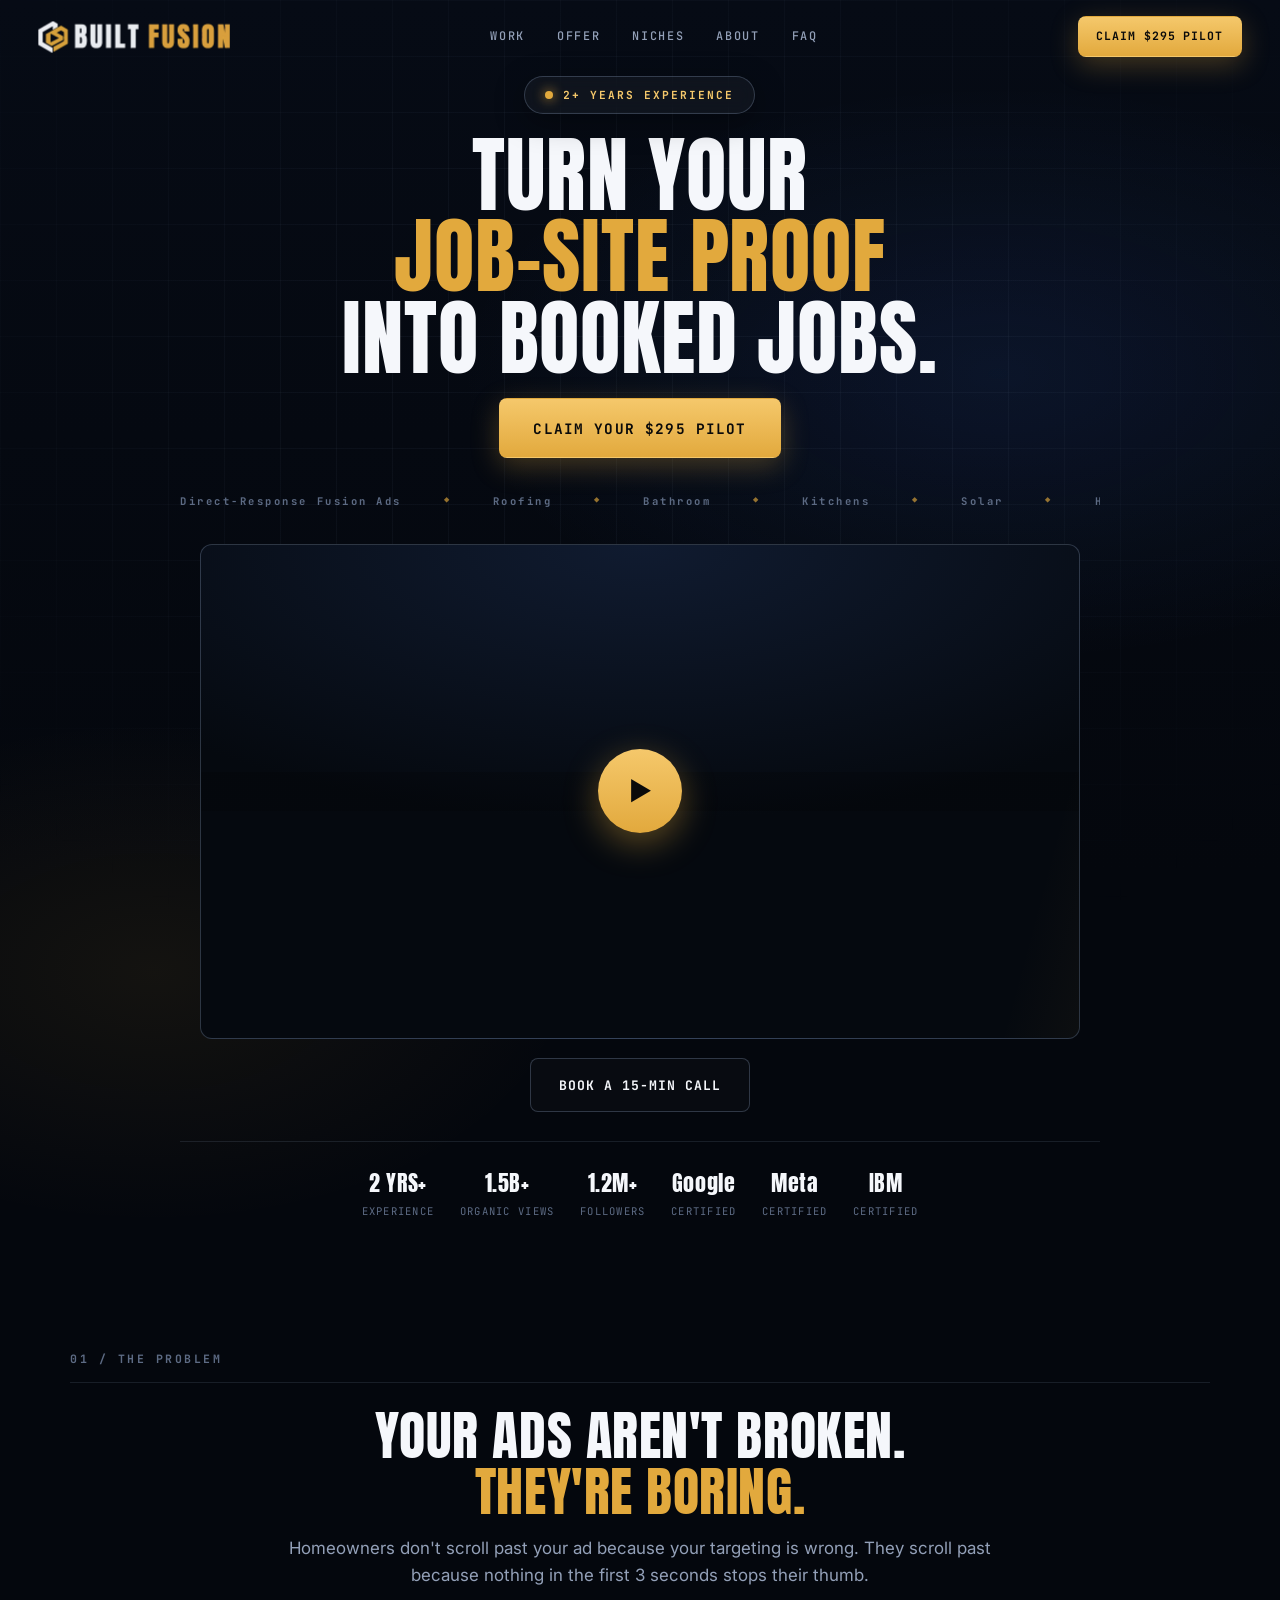
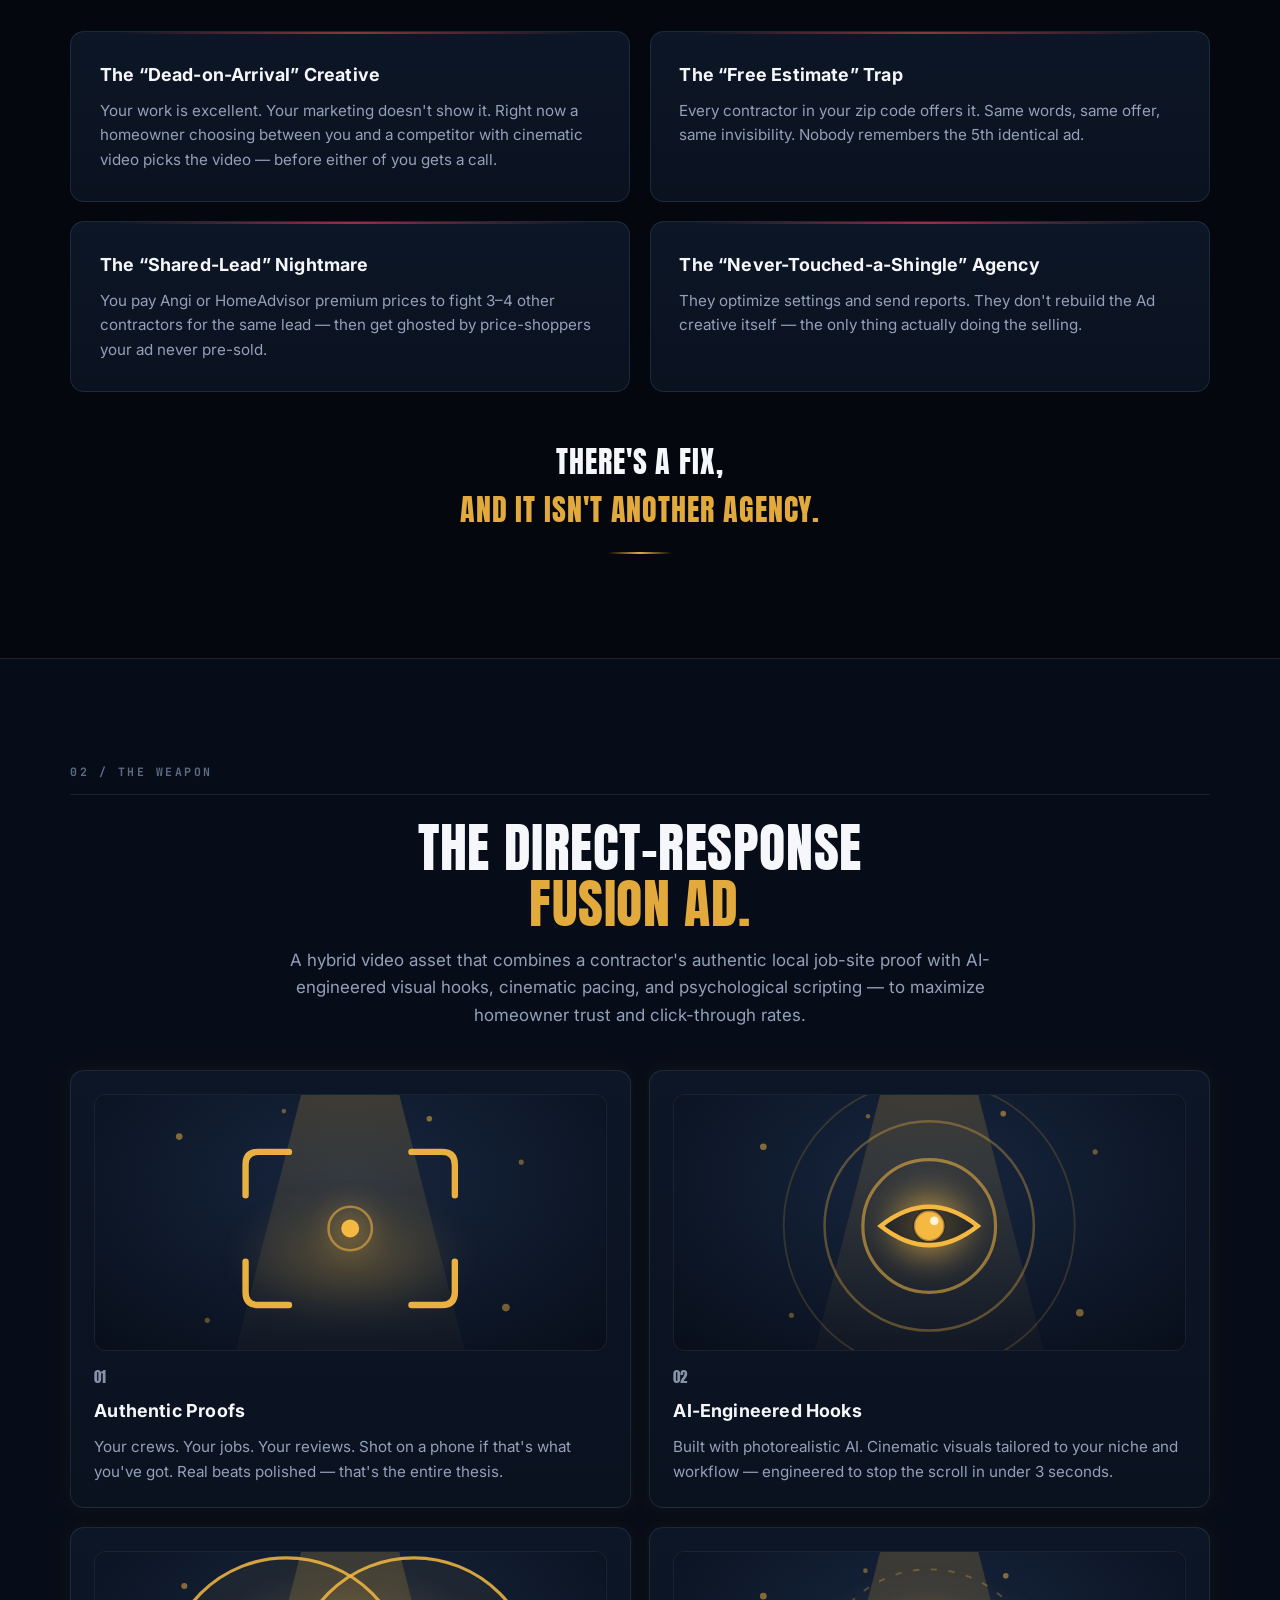
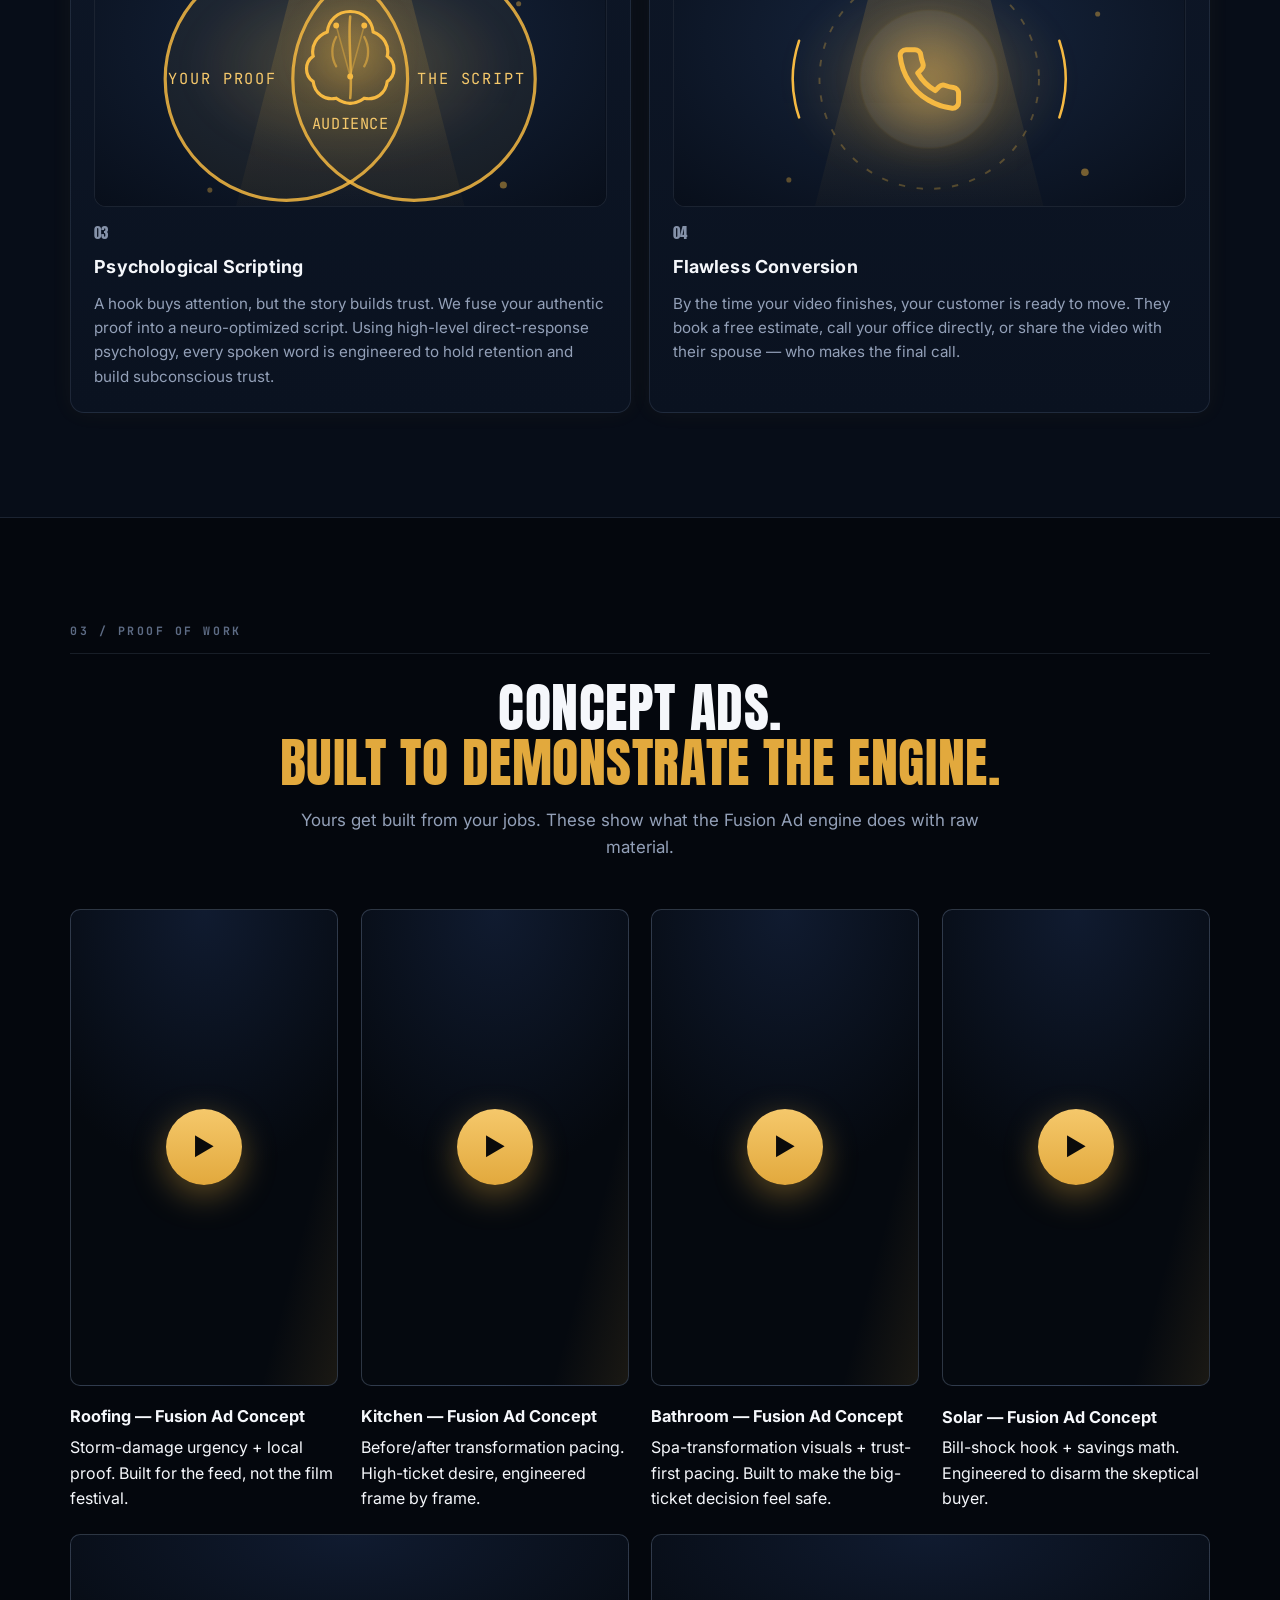
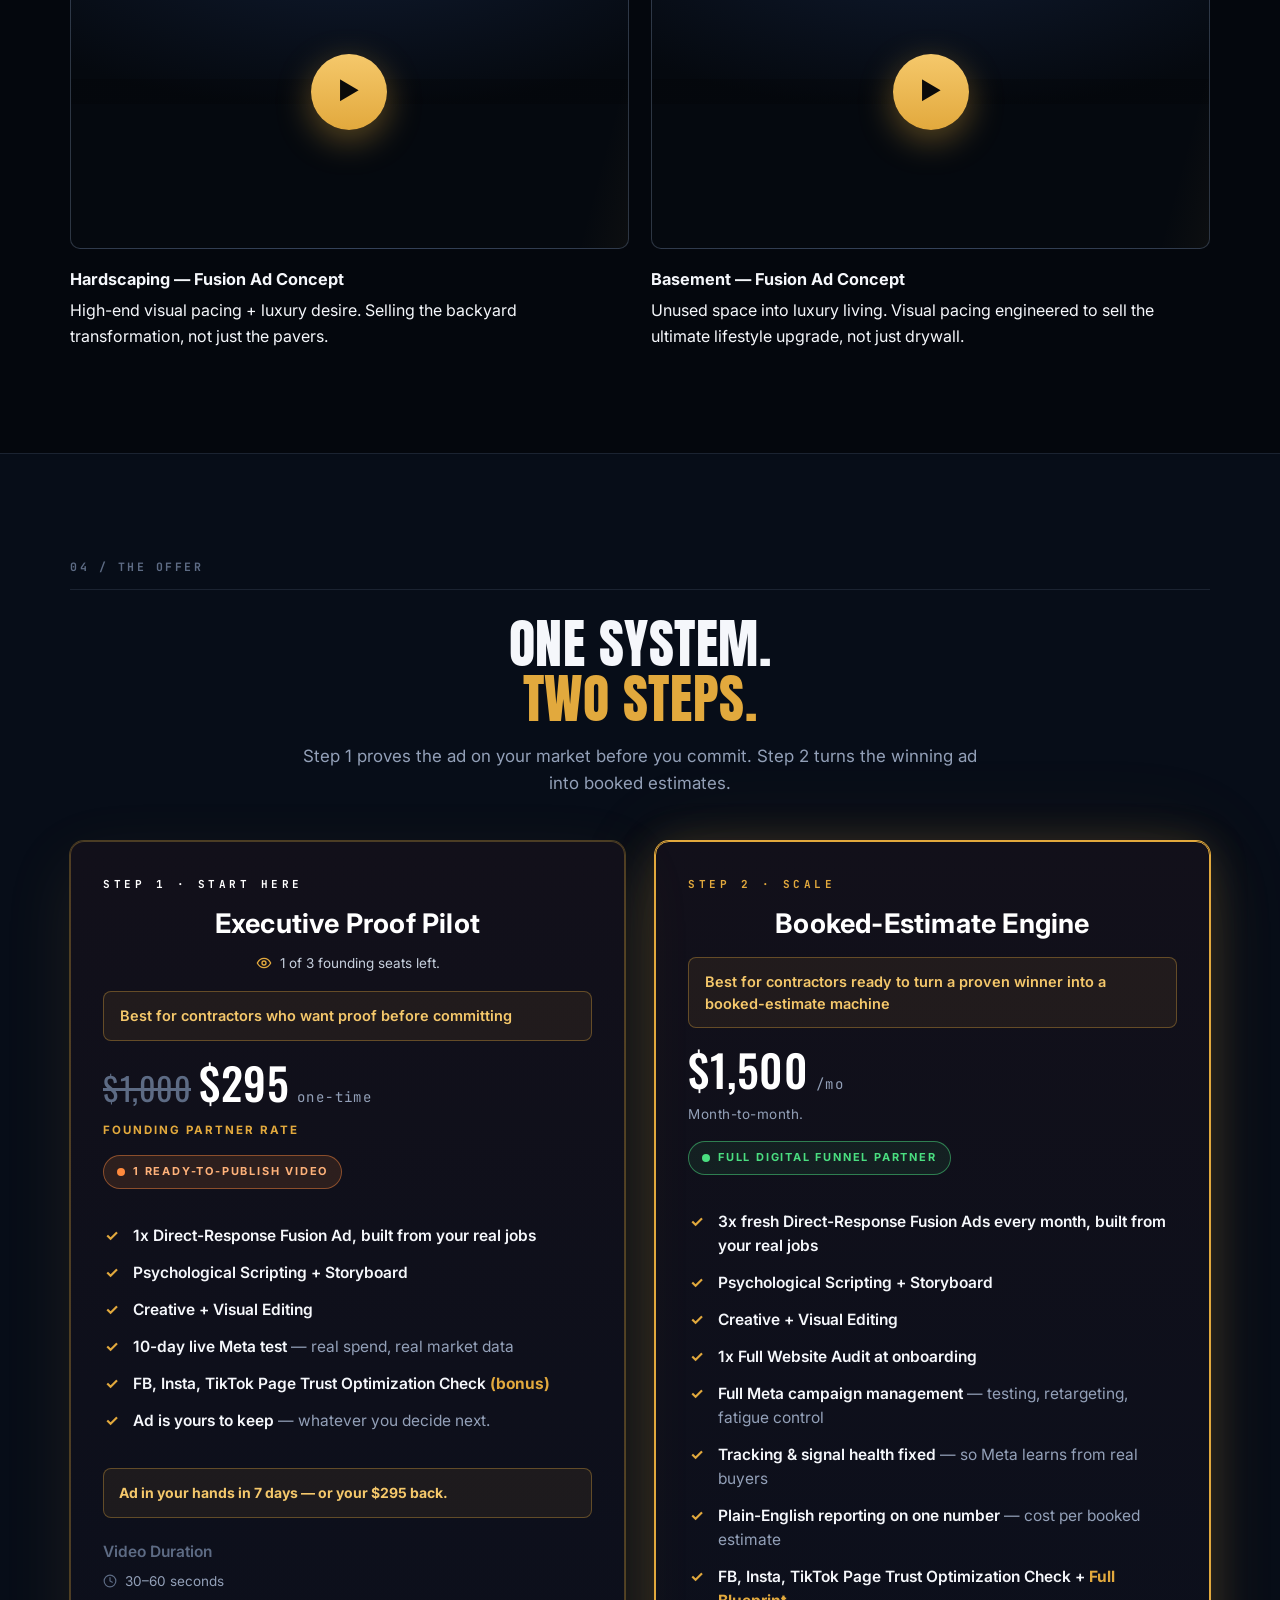
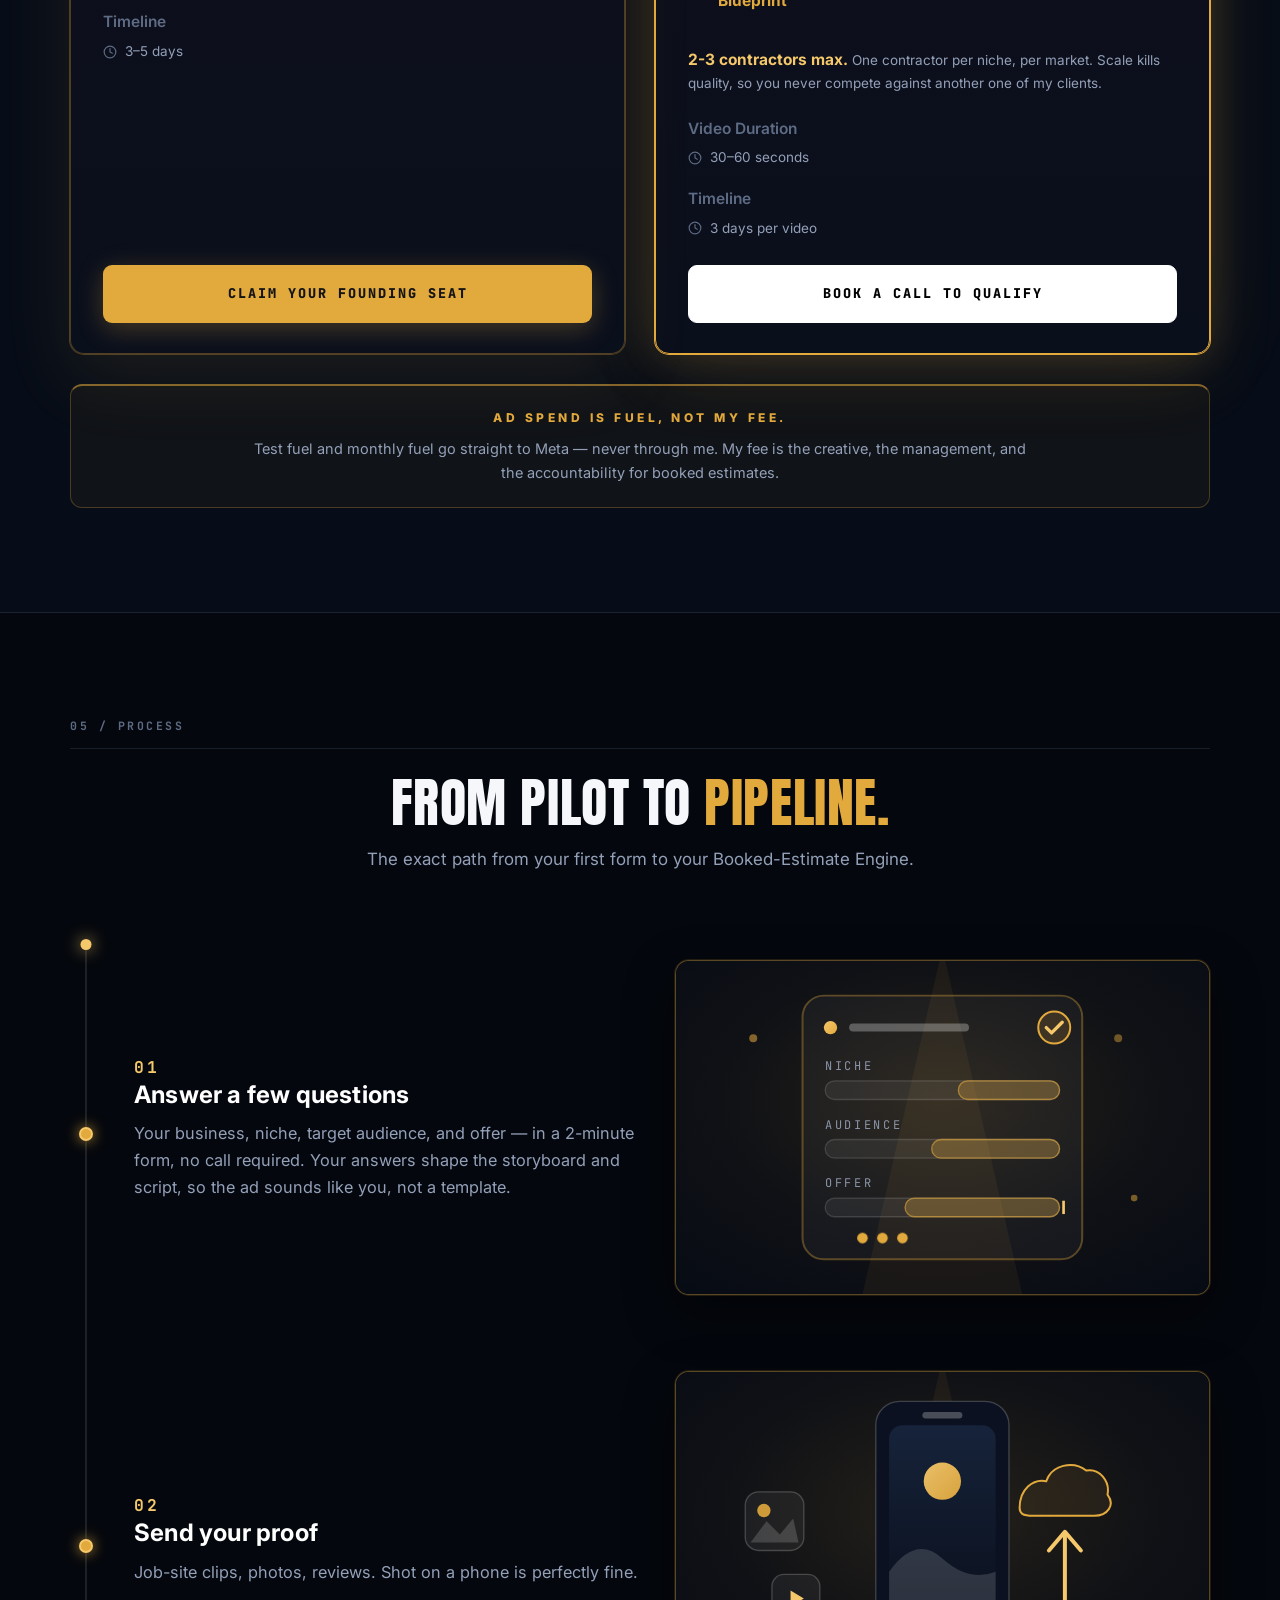
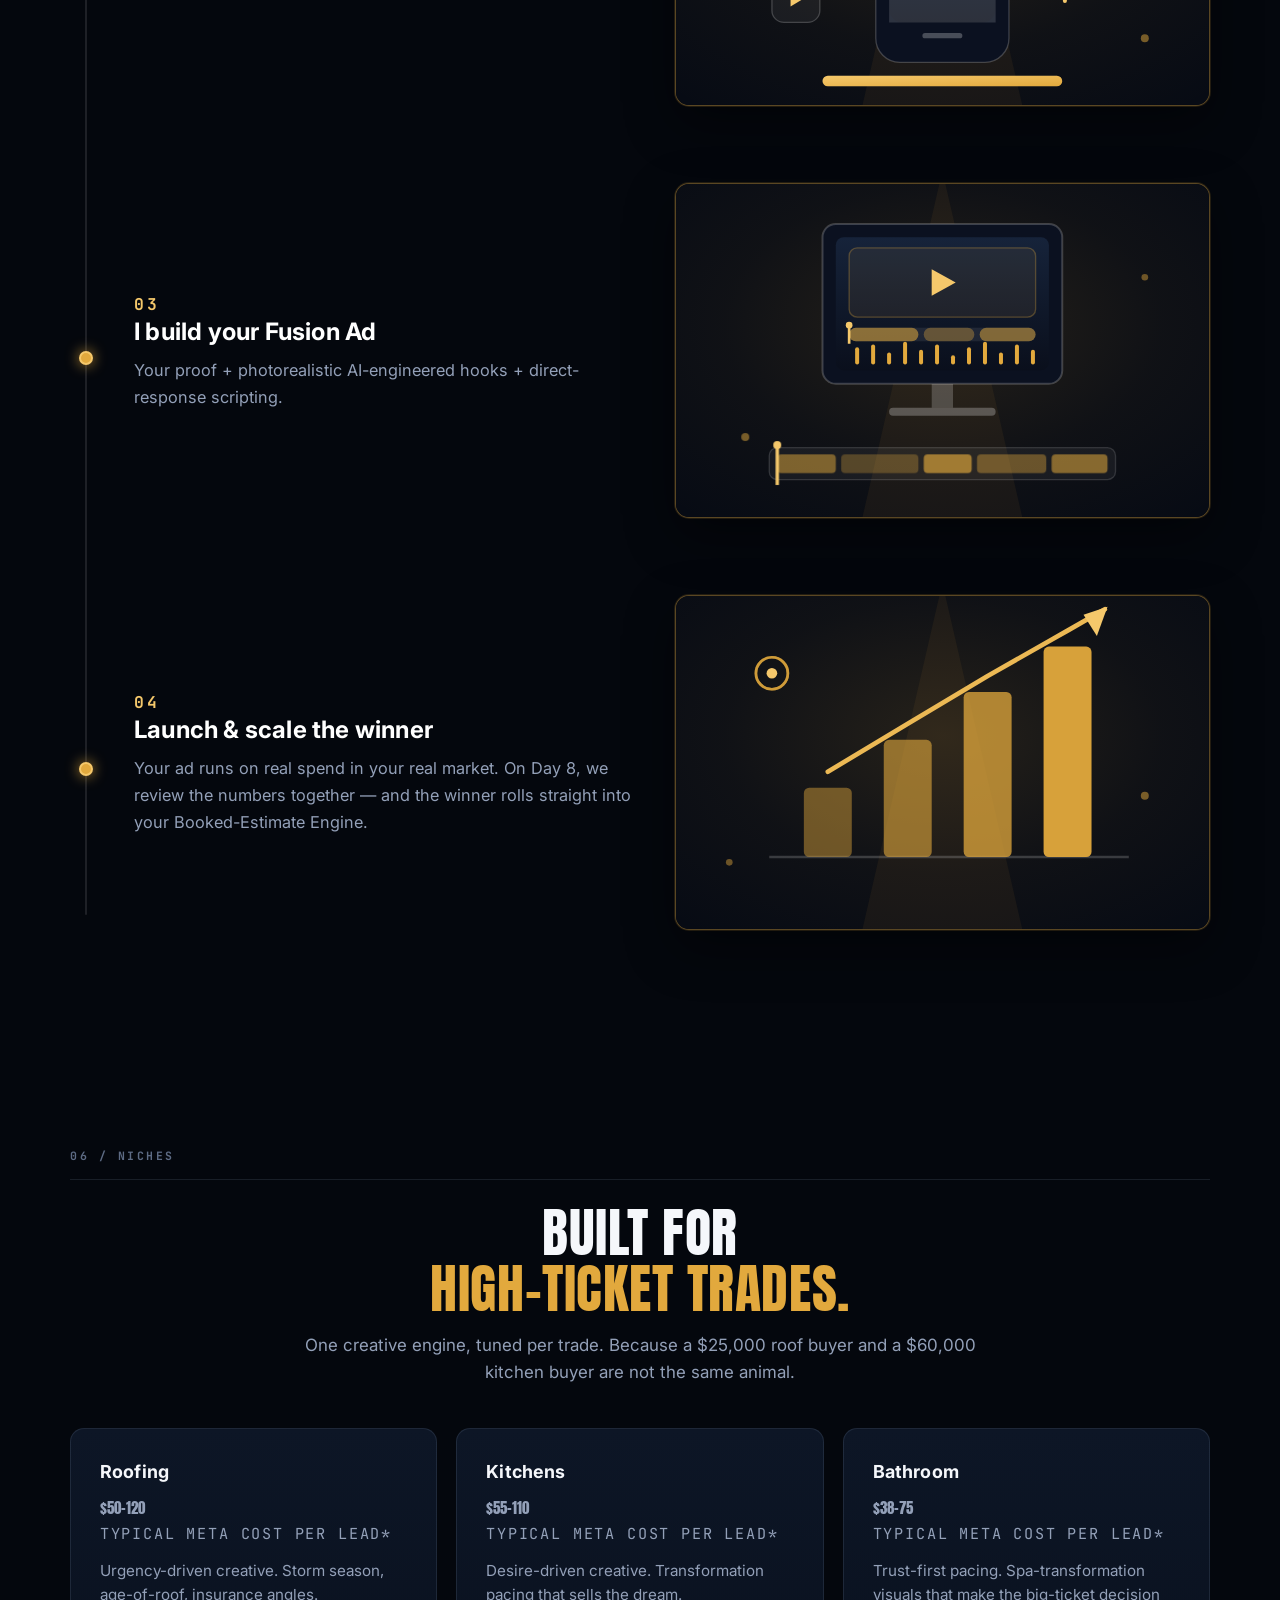
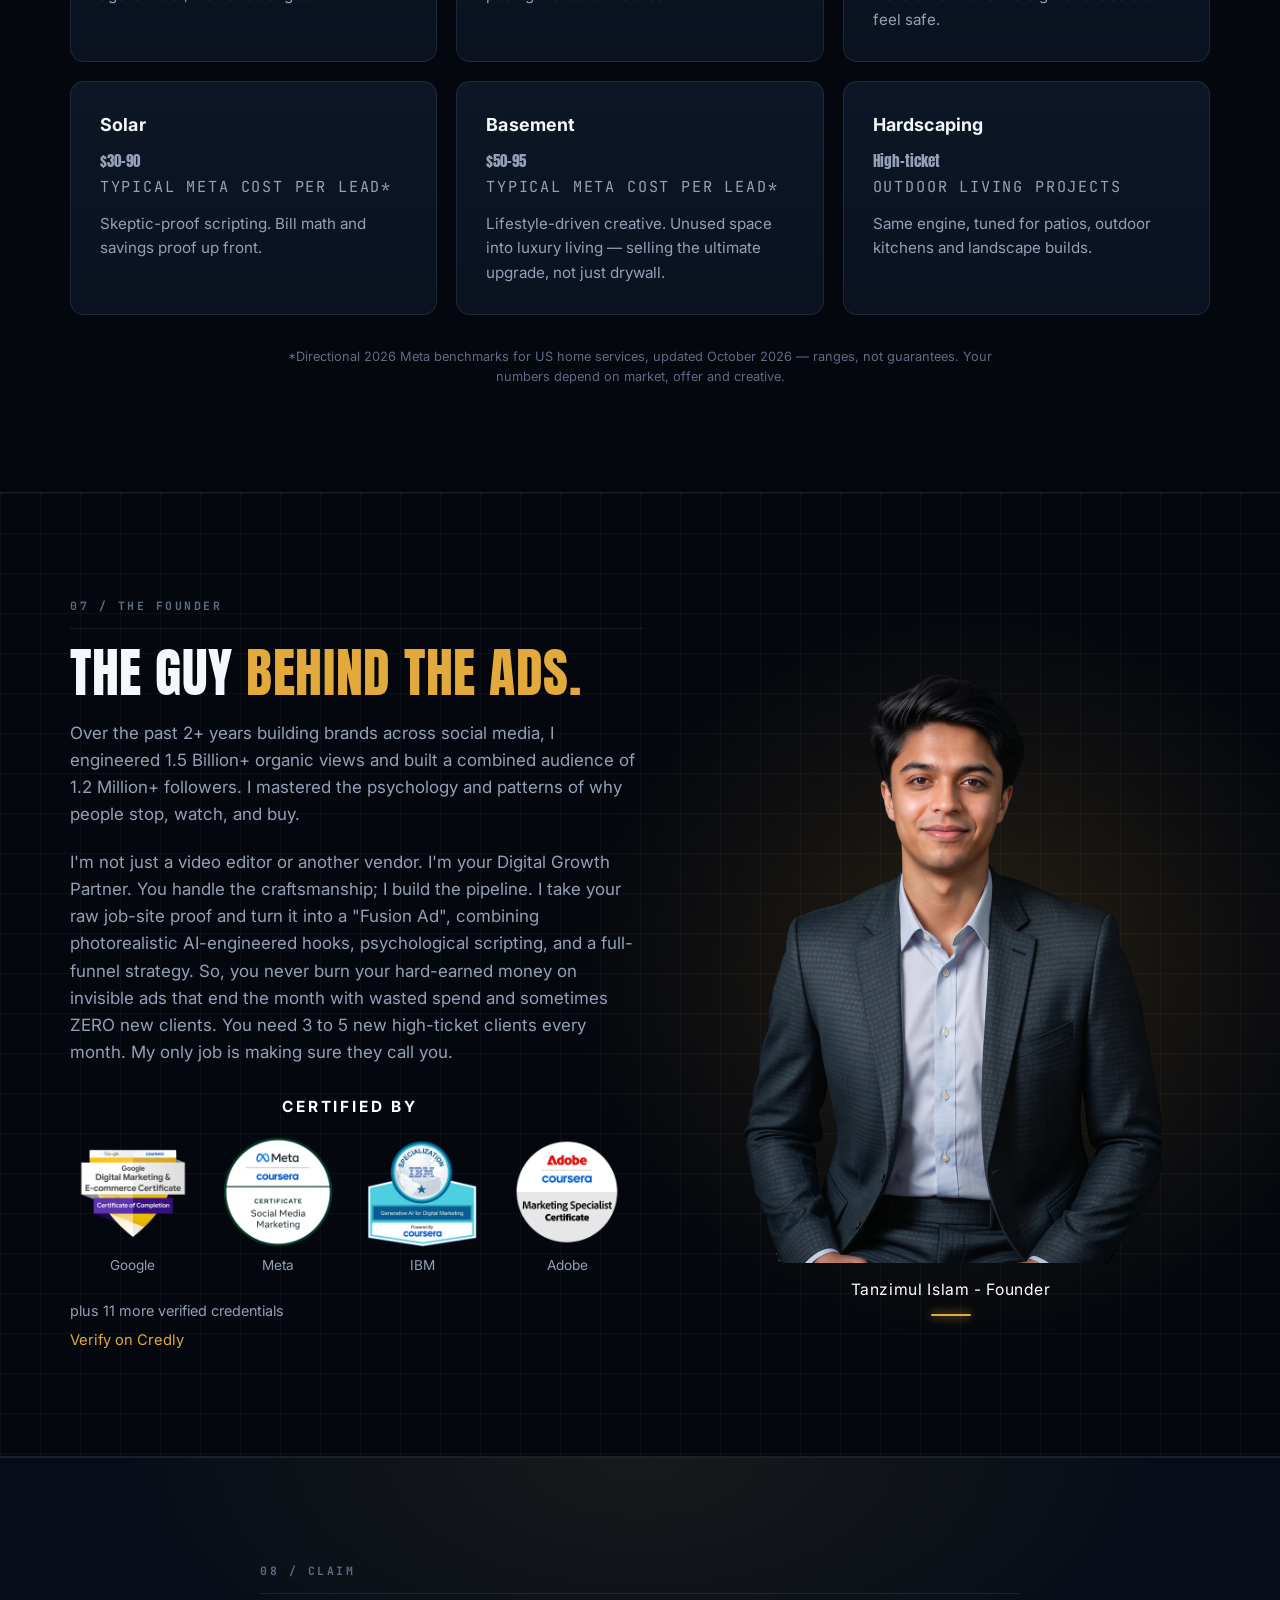
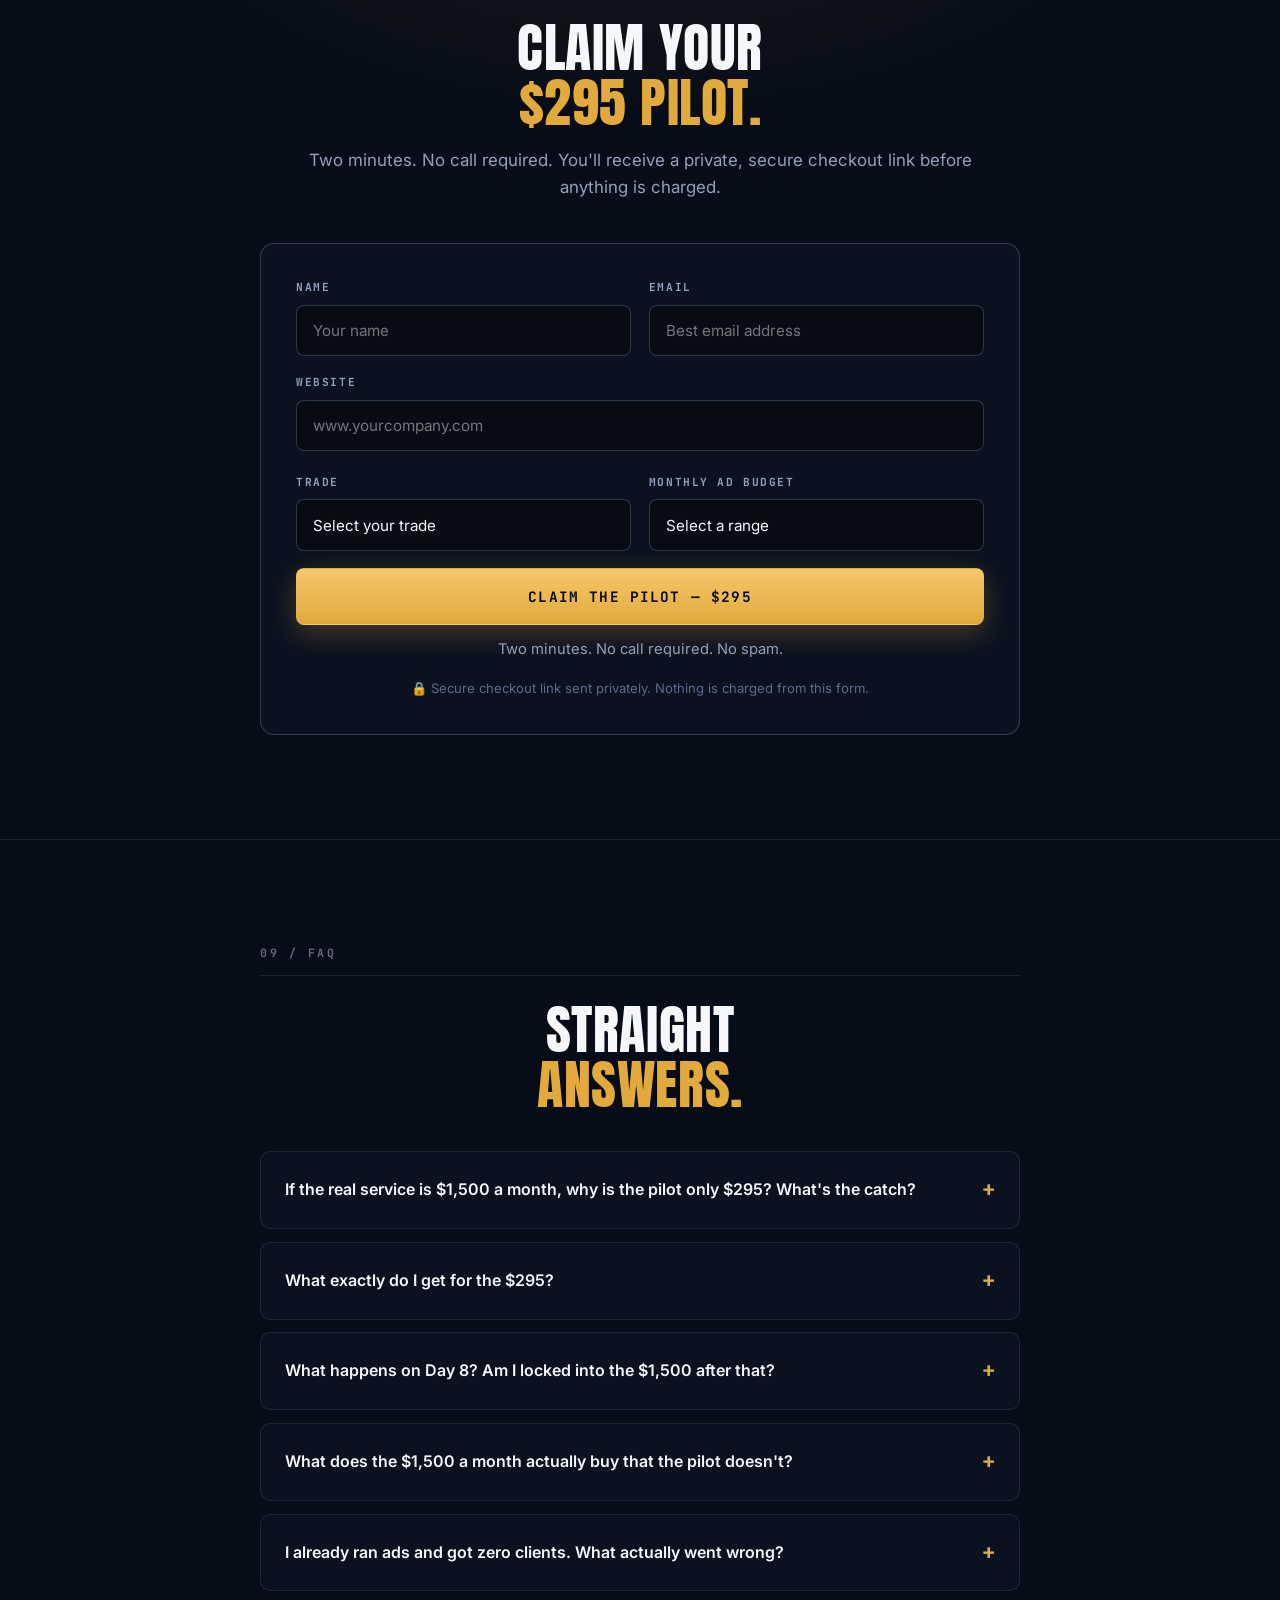
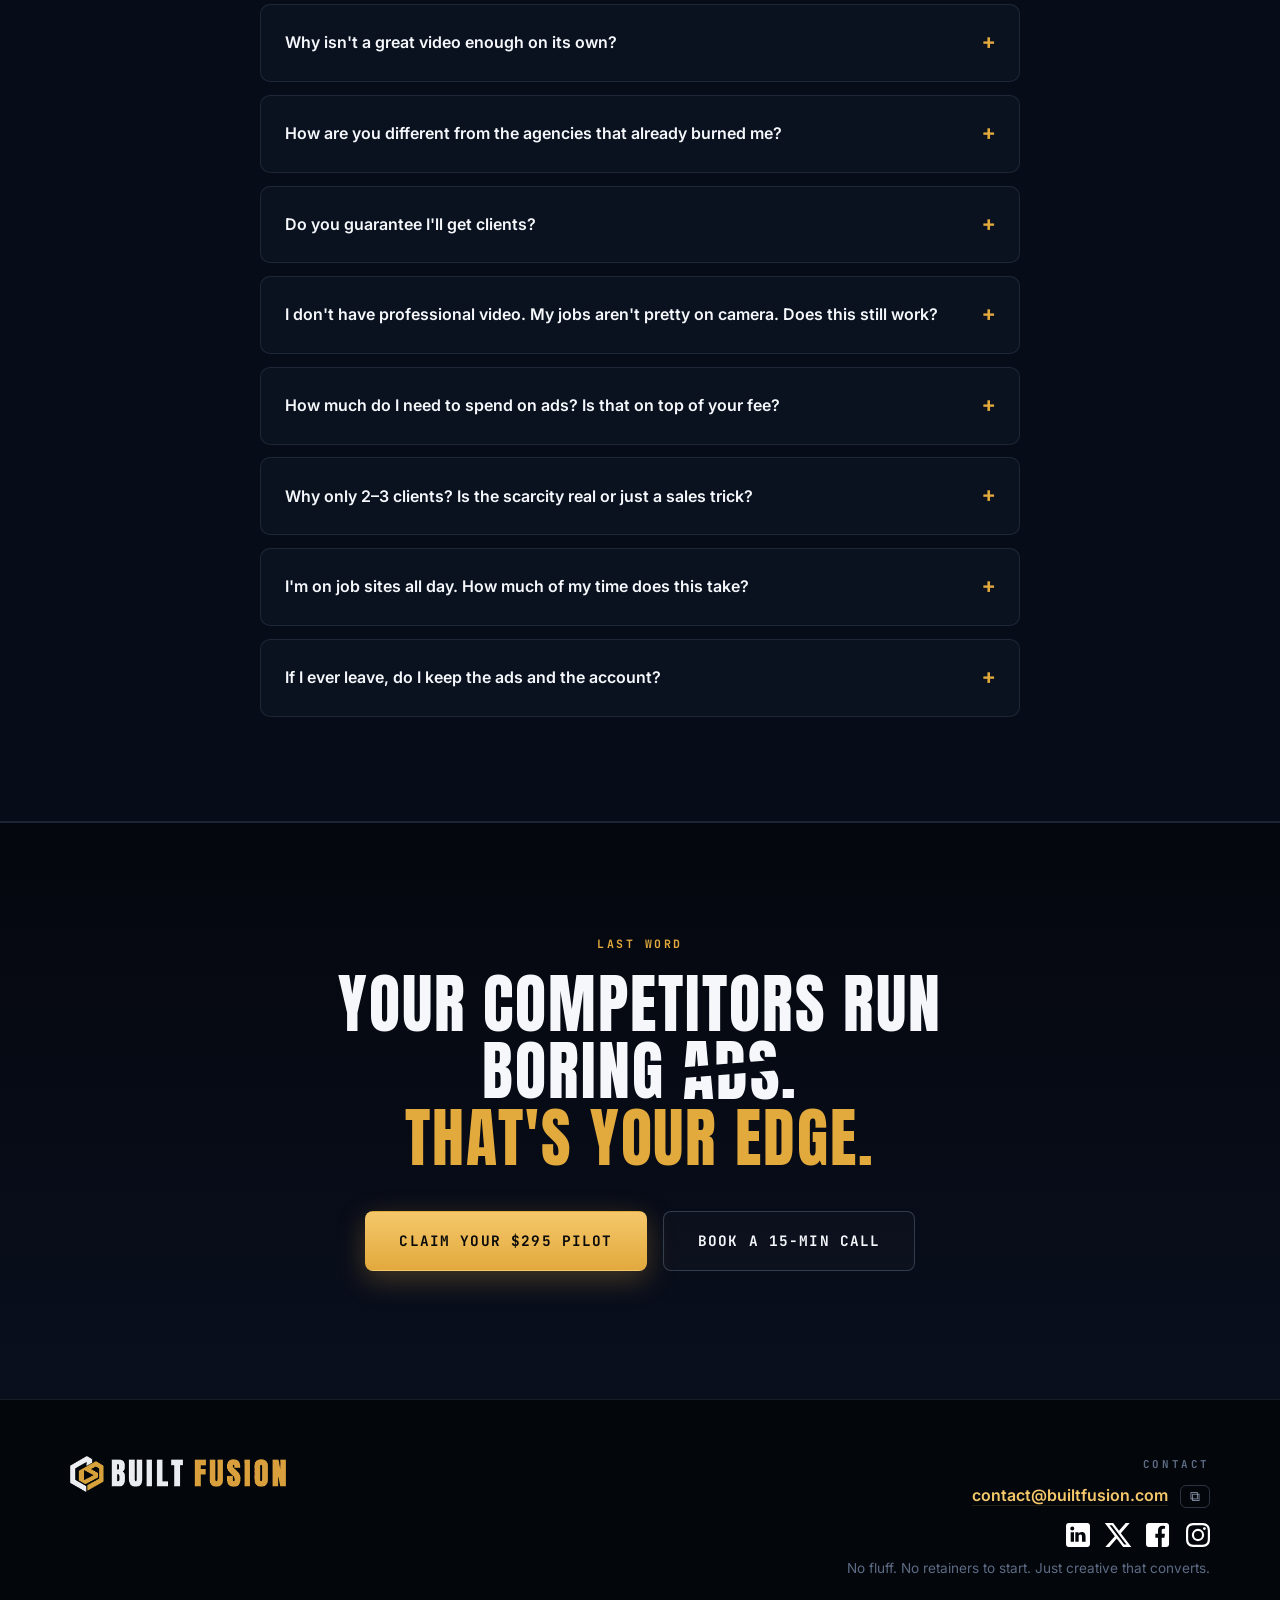
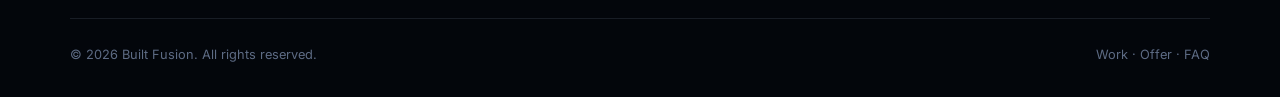
<file: index.html>
<!DOCTYPE html>
<html lang="en">
<head>
<meta charset="UTF-8">
<meta name="viewport" content="width=device-width, initial-scale=1.0">
<meta name="theme-color" content="#04070d">
<title>Built Fusion | Growth Partner for US Remodeling Contractors</title>
<meta name="description" content="We turn authentic job-site proof into booked estimates. Built Fusion is the exclusive digital growth partner for high-ticket US remodeling contractors.">
<meta property="og:title" content="Built Fusion | Growth Partner for US Remodeling Contractors">
<meta property="og:description" content="We turn authentic job-site proof into booked estimates. Built Fusion is the exclusive digital growth partner for high-ticket US remodeling contractors.">
<meta property="og:type" content="website">
<meta property="og:url" content="https://www.builtfusion.com/">
<meta property="og:site_name" content="Built Fusion">
<link rel="canonical" href="https://www.builtfusion.com/">
<script type="application/ld+json">
{"@context":"https://schema.org","@type":"WebSite","name":"Built Fusion","url":"https://www.builtfusion.com/"}
</script>
<link rel="icon" type="image/png" href="assets/favicon.png">
<link rel="preconnect" href="https://fonts.googleapis.com">
<link rel="preconnect" href="https://fonts.gstatic.com" crossorigin>
<link href="https://fonts.googleapis.com/css2?family=Anton&family=Inter:wght@400;500;600;700&family=JetBrains+Mono:wght@400;500;700&family=Oswald:wght@500&display=swap" rel="stylesheet">
<link rel="stylesheet" href="styles.css">
</head>
<body>

<!-- ============ NAV ============ -->
<header class="nav" id="nav">
  <div class="nav-inner">
    <a href="#top" class="site-logo site-logo--header" aria-label="Built Fusion — home"><img src="assets/builtfusion-logo.svg" alt="Built Fusion" width="1151" height="192"></a>
    <nav class="nav-links" id="navLinks" aria-label="Primary">
      <a href="#work">Work</a>
      <a href="#offer">Offer</a>
      <a href="#niches">Niches</a>
      <a href="#about">About</a>
      <a href="#faq">FAQ</a>
    </nav>
    <div class="nav-cta">
      <a href="#pilot" class="btn btn-gold btn-sm">Claim $295 Pilot</a>
      <button class="nav-toggle" id="navToggle" aria-label="Open menu" aria-expanded="false">
        <span></span><span></span><span></span>
      </button>
    </div>
  </div>
  <div class="nav-mobile" id="navMobile">
    <a href="#work">Work</a>
    <a href="#offer">Offer</a>
    <a href="#niches">Niches</a>
    <a href="#about">About</a>
    <a href="#faq">FAQ</a>
    <a href="#pilot" class="btn btn-gold">Claim $295 Pilot</a>
  </div>
</header>

<main id="top">

<!-- ============ HERO V3 (competitor-rhythm rebuild) ============ -->
<section class="hero hero-v2">
  <div class="hero-bg" aria-hidden="true"></div>
  <div class="container hero-v2-inner">
    <p class="trust-pill" aria-label="Credentials">
      <span class="trust-dot" aria-hidden="true"></span>
      <span class="trust-pill-window" aria-hidden="true">
        <span class="trust-pill-track">
          <span>2+ Years Experience</span>
          <span>1.5B+ Organic Views</span>
          <span>1.2M+ Followers</span>
          <span>Google Certified</span>
          <span>Meta Certified</span>
          <span>2 YT Play Buttons</span>
        </span>
      </span>
      <span class="sr-only">2+ Years Experience, 1.5B+ Organic Views, 1.2M+ Followers, Google Certified, Meta Certified, 2 YouTube Play Buttons</span>
    </p>
    <h1 class="display display-v2">TURN YOUR<br><span class="gold">JOB-SITE PROOF</span><br>INTO BOOKED JOBS.</h1>
    <a href="#pilot" class="btn btn-gold btn-lg">Claim Your $295 Pilot</a>
    <div class="ticker ticker-hero" aria-hidden="true">
      <div class="ticker-track">
        <span>Direct-Response Fusion Ads</span><i>◆</i><span>Roofing</span><i>◆</i><span>Bathroom</span><i>◆</i><span>Kitchens</span><i>◆</i><span>Solar</span><i>◆</i><span>Hardscaping</span><i>◆</i><span>Basement Remodeling</span><i>◆</i>
        <span>Direct-Response Fusion Ads</span><i>◆</i><span>Roofing</span><i>◆</i><span>Bathroom</span><i>◆</i><span>Kitchens</span><i>◆</i><span>Solar</span><i>◆</i><span>Hardscaping</span><i>◆</i><span>Basement Remodeling</span><i>◆</i>
      </div>
    </div>
    <!-- HERO VSL — WISTIA -->
    <div class="video-frame hero-vsl" data-wistia="rzjz0b93ac" role="button" tabindex="0" aria-label="Play showreel">
      <span class="video-play" aria-hidden="true">▶</span>
      <span class="video-scan" aria-hidden="true"></span>
    </div>
    <a href="#pilot" class="btn btn-ghost">Book a 15-Min Call</a>
    <dl class="cred-strip cred-strip-center">
      <div><dt>2 YRS+</dt><dd>Experience</dd></div>
      <div><dt>1.5B+</dt><dd>Organic Views</dd></div>
      <div><dt>1.2M+</dt><dd>Followers</dd></div>
      <div><a href="https://www.credly.com/badges/3eb7378c-e826-47c8-8035-2d70ed73112c" target="_blank" rel="noopener"><dt>Google</dt></a><dd>Certified</dd></div>
      <div><a href="https://www.credly.com/badges/68cf8cee-ca7a-4096-86c7-1336a90ebb02" target="_blank" rel="noopener"><dt>Meta</dt></a><dd>Certified</dd></div>
      <div><a href="https://www.credly.com/badges/b26d3e7d-765d-4eda-b7af-c090bc86a1f5" target="_blank" rel="noopener"><dt>IBM</dt></a><dd>Certified</dd></div>
    </dl>
  </div>
</section>

<!-- ============ 01 PROBLEM ============ -->
<section class="section" id="problem">
  <div class="container">
    <p class="section-no">01 / THE PROBLEM</p>
    <h2 class="h2">YOUR ADS AREN'T BROKEN.<br><span class="gold">THEY'RE BORING.</span></h2>
        <p class="section-sub">Homeowners don't scroll past your ad because your targeting is wrong. They scroll past because nothing in the first 3 seconds stops their thumb.</p>
    <div class="grid-2 problem-grid">
      <article class="card problem-card">
        <h3>The &ldquo;Dead-on-Arrival&rdquo; Creative</h3>
        <p>Your work is excellent. Your marketing doesn't show it. Right now a homeowner choosing between you and a competitor with cinematic video picks the video &mdash; before either of you gets a call.</p>
      </article>
      <article class="card problem-card">
        <h3>The &ldquo;Free Estimate&rdquo; Trap</h3>
        <p>Every contractor in your zip code offers it. Same words, same offer, same invisibility. Nobody remembers the 5th identical ad.</p>
      </article>
      <article class="card problem-card">
        <h3>The &ldquo;Shared-Lead&rdquo; Nightmare</h3>
        <p>You pay Angi or HomeAdvisor premium prices to fight 3&ndash;4 other contractors for the same lead &mdash; then get ghosted by price-shoppers your ad never pre-sold.</p>
      </article>
      <article class="card problem-card">
        <h3>The &ldquo;Never-Touched-a-Shingle&rdquo; Agency</h3>
        <p>They optimize settings and send reports. They don't rebuild the Ad creative itself &mdash; the only thing actually doing the selling.</p>
      </article>
    </div>
    <p class="problem-bridge">There's a fix,<br><span class="gold">and it isn't another agency.</span></p>

  </div>
</section>

<!-- ============ 02 METHOD ============ -->
<section class="section section-alt" id="method">
  <div class="container">
    <p class="section-no">02 / THE WEAPON</p>
    <h2 class="h2">THE DIRECT-RESPONSE<br><span class="gold">FUSION AD.</span></h2>
    <p class="section-sub">A hybrid video asset that combines a contractor's authentic local job-site proof with AI-engineered visual hooks, cinematic pacing, and psychological scripting — to maximize homeowner trust and click-through rates.</p>
        <div class="weapon-grid">
      <article class="card pillar weapon-card">
        <div class="weapon-visual" aria-hidden="true">
          <svg viewBox="0 0 400 250" preserveAspectRatio="xMidYMid slice" role="img" aria-label="Authentic proof">
            <defs>
              <radialGradient id="w1v" cx="50%" cy="36%" r="78%">
                <stop offset="0%" stop-color="#17263f"/><stop offset="100%" stop-color="#070d18"/>
              </radialGradient>
              <linearGradient id="w1b" x1="0" y1="0" x2="0" y2="1">
                <stop offset="0%" stop-color="#f5b942" stop-opacity=".55"/><stop offset="100%" stop-color="#f5b942" stop-opacity="0"/>
              </linearGradient>
              <radialGradient id="w1g" cx="50%" cy="50%" r="50%">
                <stop offset="0%" stop-color="#f5b942" stop-opacity=".85"/><stop offset="100%" stop-color="#f5b942" stop-opacity="0"/>
              </radialGradient>
              <filter id="w1f" x="-60%" y="-60%" width="220%" height="220%"><feGaussianBlur stdDeviation="12"/></filter>
            </defs>
            <rect width="400" height="250" fill="url(#w1v)"/>
            <polygon points="168,0 232,0 296,250 104,250" fill="url(#w1b)" opacity=".38" class="w-beam"/>
            <ellipse cx="200" cy="152" rx="95" ry="48" fill="url(#w1g)" opacity=".3" filter="url(#w1f)"/>
            <g class="w-brackets" stroke="#f5b942" stroke-width="5" stroke-linecap="round" fill="none" opacity=".95">
              <path d="M118 104 V80 Q118 70 128 70 H152"/>
              <path d="M282 104 V80 Q282 70 272 70 H248"/>
              <path d="M118 156 V180 Q118 190 128 190 H152"/>
              <path d="M282 156 V180 Q282 190 272 190 H248"/>
            </g>
            <g class="w-focus">
              <circle cx="200" cy="130" r="17" fill="none" stroke="#f5b942" stroke-opacity=".55" stroke-width="2"/>
              <circle cx="200" cy="130" r="7" fill="#f5b942"/>
              <circle cx="200" cy="130" r="20" fill="url(#w1g)" opacity=".7" filter="url(#w1f)"/>
            </g>
            <g fill="#f5b942">
              <circle cx="66" cy="58" r="2.6" opacity=".5" class="w-particle"/><circle cx="334" cy="78" r="2" opacity=".4" class="w-particle"/>
              <circle cx="88" cy="202" r="2" opacity=".35" class="w-particle"/><circle cx="322" cy="192" r="3" opacity=".45" class="w-particle"/>
              <circle cx="148" cy="38" r="1.8" opacity=".4" class="w-particle"/><circle cx="262" cy="44" r="2.2" opacity=".5" class="w-particle"/>
            </g>
          </svg>
        </div>
        <p class="pillar-no">01</p>
        <h3>Authentic Proofs</h3>
        <p>Your crews. Your jobs. Your reviews. Shot on a phone if that's what you've got. Real beats polished — that's the entire thesis.</p>
      </article>
      <article class="card pillar weapon-card">
        <div class="weapon-visual" aria-hidden="true">
          <svg viewBox="0 0 400 250" preserveAspectRatio="xMidYMid slice" role="img" aria-label="AI-engineered hooks">
            <defs>
              <radialGradient id="w2v" cx="50%" cy="36%" r="78%">
                <stop offset="0%" stop-color="#17263f"/><stop offset="100%" stop-color="#070d18"/>
              </radialGradient>
              <linearGradient id="w2b" x1="0" y1="0" x2="0" y2="1">
                <stop offset="0%" stop-color="#f5b942" stop-opacity=".55"/><stop offset="100%" stop-color="#f5b942" stop-opacity="0"/>
              </linearGradient>
              <radialGradient id="w2g" cx="50%" cy="50%" r="50%">
                <stop offset="0%" stop-color="#f5b942" stop-opacity=".9"/><stop offset="100%" stop-color="#f5b942" stop-opacity="0"/>
              </radialGradient>
              <filter id="w2f" x="-60%" y="-60%" width="220%" height="220%"><feGaussianBlur stdDeviation="12"/></filter>
            </defs>
            <rect width="400" height="250" fill="url(#w2v)"/>
            <polygon points="168,0 232,0 296,250 104,250" fill="url(#w2b)" opacity=".38" class="w-beam"/>
            <circle cx="200" cy="128" r="34" fill="url(#w2g)" opacity=".75" filter="url(#w2f)"/>
            <g fill="none" stroke="#f5b942">
              <circle cx="200" cy="128" r="52" stroke-width="2.5" stroke-opacity=".55"/>
              <circle cx="200" cy="128" r="82" stroke-width="2" stroke-opacity=".32"/>
              <circle cx="200" cy="128" r="114" stroke-width="1.5" stroke-opacity=".16"/>
            </g>
            <g class="w-eye">
              <ellipse cx="200" cy="128" rx="42" ry="30" fill="url(#w2g)" opacity=".55" filter="url(#w2f)"/>
              <path d="M162 128 Q200 98 238 128 Q200 158 162 128 Z" fill="#0a1220" fill-opacity=".6" stroke="#f5b942" stroke-width="3.5"/>
              <circle cx="200" cy="128" r="12" fill="#f5b942"/>
              <circle cx="200" cy="128" r="12" fill="none" stroke="#0a0f1e" stroke-width="2" opacity=".3"/>
              <circle cx="204" cy="124" r="3.4" fill="#fff6df" opacity=".95"/>
            </g>
            <g fill="#f5b942">
              <circle cx="70" cy="66" r="2.6" opacity=".5" class="w-particle"/><circle cx="330" cy="70" r="2" opacity=".4" class="w-particle"/>
              <circle cx="92" cy="198" r="2" opacity=".35" class="w-particle"/><circle cx="318" cy="196" r="3" opacity=".45" class="w-particle"/>
              <circle cx="152" cy="42" r="1.8" opacity=".4" class="w-particle"/><circle cx="258" cy="40" r="2.2" opacity=".5" class="w-particle"/>
            </g>
          </svg>
        </div>
        <p class="pillar-no">02</p>
        <h3>AI-Engineered Hooks</h3>
        <p>Built with photorealistic AI. Cinematic visuals tailored to your niche and workflow — engineered to stop the scroll in under 3 seconds.</p>
      </article>
      <article class="card pillar weapon-card">
        <div class="weapon-visual" aria-hidden="true">
          <svg viewBox="0 0 400 250" preserveAspectRatio="xMidYMid slice" role="img" aria-label="Psychological scripting">
            <defs>
              <radialGradient id="w3v" cx="50%" cy="36%" r="78%">
                <stop offset="0%" stop-color="#17263f"/><stop offset="100%" stop-color="#070d18"/>
              </radialGradient>
              <linearGradient id="w3b" x1="0" y1="0" x2="0" y2="1">
                <stop offset="0%" stop-color="#f5b942" stop-opacity=".55"/><stop offset="100%" stop-color="#f5b942" stop-opacity="0"/>
              </linearGradient>
              <linearGradient id="w3bar" x1="0" y1="0" x2="0" y2="1">
                <stop offset="0%" stop-color="#ffd97a"/><stop offset="100%" stop-color="#c98a1f"/>
              </linearGradient>
              <radialGradient id="w3g" cx="50%" cy="50%" r="50%">
                <stop offset="0%" stop-color="#f5b942" stop-opacity=".8"/><stop offset="100%" stop-color="#f5b942" stop-opacity="0"/>
              </radialGradient>
              <filter id="w3f" x="-60%" y="-60%" width="220%" height="220%"><feGaussianBlur stdDeviation="12"/></filter>
            </defs>
            <rect width="400" height="250" fill="url(#w3v)"/>
            <polygon points="168,0 232,0 296,250 104,250" fill="url(#w3b)" opacity=".38" class="w-beam"/>
                                    <ellipse cx="200" cy="115" rx="130" ry="75" fill="url(#w3g)" opacity=".28" filter="url(#w3f)"/>
            <circle cx="150" cy="125" r="95" fill="#f5b942" opacity=".05"/>
            <circle cx="250" cy="125" r="95" fill="#f5b942" opacity=".05"/>
            <g fill="none" stroke="#f5b942">
              <circle cx="150" cy="125" r="95" stroke-width="2.5" stroke-opacity=".85"/>
              <circle cx="250" cy="125" r="95" stroke-width="2.5" stroke-opacity=".85"/>
            </g>
            <text x="100" y="129" text-anchor="middle" font-family="'JetBrains Mono', monospace" font-size="12" letter-spacing="1.5" fill="#f5c86b">YOUR PROOF</text>
            <text x="295" y="129" text-anchor="middle" font-family="'JetBrains Mono', monospace" font-size="12" letter-spacing="1.5" fill="#f5c86b">THE SCRIPT</text>
            <g class="w-brain" stroke="#f5b942" fill="none" stroke-linecap="round">
              <ellipse cx="200" cy="102" rx="38" ry="40" fill="url(#w3g)" opacity=".5" filter="url(#w3f)" stroke="none"/>
              <path d="M200 72 C190 72 183 79 182 88 C174 91 169 99 171 107 C164 112 164 122 171 127 C172 136 180 142 189 140 C193 143 197 144 200 144" stroke-width="2.5"/>
              <path d="M200 72 C210 72 217 79 218 88 C226 91 231 99 229 107 C236 112 236 122 229 127 C228 136 220 142 211 140 C207 143 203 144 200 144" stroke-width="2.5"/>
              <path d="M200 76 C198 94 202 120 200 140" stroke-width="2" stroke-opacity=".7"/>
              <path d="M189 92 C185 99 185 108 189 115" stroke-width="1.8" stroke-opacity=".55"/>
              <path d="M211 92 C215 99 215 108 211 115" stroke-width="1.8" stroke-opacity=".55"/>
              <path d="M189 83 L200 123 L211 83" stroke-width="1.2" stroke-opacity=".4"/>
              <circle cx="189" cy="83" r="2.3" fill="#f5b942" stroke="none"/>
              <circle cx="211" cy="83" r="2.3" fill="#f5b942" stroke="none"/>
              <circle cx="200" cy="123" r="2.3" fill="#f5b942" stroke="none"/>
            </g>
            <text x="200" y="164" text-anchor="middle" font-family="'JetBrains Mono', monospace" font-size="12" letter-spacing="0.5" fill="#f5c86b">AUDIENCE</text>
            <g fill="#f5b942">
              <circle cx="70" cy="52" r="2.4" opacity=".5" class="w-particle"/><circle cx="332" cy="66" r="2" opacity=".4" class="w-particle"/>
              <circle cx="90" cy="212" r="2" opacity=".35" class="w-particle"/><circle cx="320" cy="208" r="2.8" opacity=".45" class="w-particle"/>
            </g>
          </svg>
        </div>
        <p class="pillar-no">03</p>
        <h3>Psychological Scripting</h3>
        <p>A hook buys attention, but the story builds trust. We fuse your authentic proof into a neuro-optimized script. Using high-level direct-response psychology, every spoken word is engineered to hold retention and build subconscious trust.</p>
      </article>
      <article class="card pillar weapon-card">
        <div class="weapon-visual" aria-hidden="true">
          <svg viewBox="0 0 400 250" preserveAspectRatio="xMidYMid slice" role="img" aria-label="Flawless conversion">
            <defs>
              <radialGradient id="w4v" cx="50%" cy="36%" r="78%">
                <stop offset="0%" stop-color="#17263f"/><stop offset="100%" stop-color="#070d18"/>
              </radialGradient>
              <linearGradient id="w4b" x1="0" y1="0" x2="0" y2="1">
                <stop offset="0%" stop-color="#f5b942" stop-opacity=".55"/><stop offset="100%" stop-color="#f5b942" stop-opacity="0"/>
              </linearGradient>
              <radialGradient id="w4g" cx="50%" cy="50%" r="50%">
                <stop offset="0%" stop-color="#f5b942" stop-opacity=".85"/><stop offset="100%" stop-color="#f5b942" stop-opacity="0"/>
              </radialGradient>
              <filter id="w4f" x="-60%" y="-60%" width="220%" height="220%"><feGaussianBlur stdDeviation="12"/></filter>
            </defs>
            <rect width="400" height="250" fill="url(#w4v)"/>
            <polygon points="168,0 232,0 296,250 104,250" fill="url(#w4b)" opacity=".38" class="w-beam"/>
                        <ellipse cx="200" cy="125" rx="110" ry="80" fill="url(#w4g)" opacity=".3" filter="url(#w4f)"/>
            <g class="w-ringwaves" fill="none" stroke="#f5b942" stroke-linecap="round">
              <path d="M98 95 Q88 125 98 155" stroke-width="2"/>
              <path d="M302 95 Q312 125 302 155" stroke-width="2"/>
            </g>
            <circle cx="200" cy="125" r="86" fill="none" stroke="#f5b942" stroke-opacity=".28" stroke-width="1.5" stroke-dasharray="5 9"/>
            <circle cx="200" cy="125" r="58" fill="url(#w4g)" opacity=".5" filter="url(#w4f)"/>
            <circle cx="200" cy="125" r="54" fill="#ffffff" opacity=".06" stroke="#f5b942" stroke-opacity=".55" stroke-width="1.5"/>
            <g transform="translate(200,125) scale(2.3) translate(-12,-12)">
              <g class="w-phone" fill="none" stroke="#f5b942" stroke-width="1.7" stroke-linecap="round" stroke-linejoin="round">
                <path d="M22 16.92v3a2 2 0 0 1-2.18 2 19.79 19.79 0 0 1-8.63-3.07 19.5 19.5 0 0 1-6-6 19.79 19.79 0 0 1-3.07-8.67A2 2 0 0 1 4.11 2h3a2 2 0 0 1 2 1.72 12.84 12.84 0 0 0 .7 2.81 2 2 0 0 1-.45 2.11L8.09 9.91a16 16 0 0 0 6 6l1.27-1.27a2 2 0 0 1 2.11-.45 12.84 12.84 0 0 0 2.81.7A2 2 0 0 1 22 16.92z"/>
              </g>
            </g>
            <g fill="#f5b942">
              <circle cx="70" cy="60" r="2.6" opacity=".5" class="w-particle"/><circle cx="332" cy="74" r="2" opacity=".4" class="w-particle"/>
              <circle cx="90" cy="204" r="2" opacity=".35" class="w-particle"/><circle cx="322" cy="198" r="3" opacity=".45" class="w-particle"/>
              <circle cx="150" cy="40" r="1.8" opacity=".4" class="w-particle"/><circle cx="260" cy="44" r="2.2" opacity=".5" class="w-particle"/>
            </g>
          </svg>
        </div>
        <p class="pillar-no">04</p>
        <h3>Flawless Conversion</h3>
        <p>By the time your video finishes, your customer is ready to move. They book a free estimate, call your office directly, or share the video with their spouse — who makes the final call.</p>
      </article>
    </div>

  </div>
</section>

<!-- ============ 03 WORK ============ -->
<section class="section" id="work">
  <div class="container">
    <p class="section-no">03 / PROOF OF WORK</p>
    <h2 class="h2">CONCEPT ADS.<br><span class="gold">BUILT TO DEMONSTRATE THE ENGINE.</span></h2>
    <p class="section-sub">Yours get built from your jobs. These show what the Fusion Ad engine does with raw material.</p>
    <div class="proof-grid">

      <!-- VERTICAL 1 — Roofing / 9:16 -->
      <article class="video-card proof-v" data-wistia="" data-orientation="vertical">
        <div class="video-frame" role="button" tabindex="0" aria-label="Play Roofing Fusion Ad concept">
          <span class="video-play" aria-hidden="true">▶</span>
          <span class="video-scan" aria-hidden="true"></span>
        </div>
        <h3><span class="title-full">Roofing — Fusion Ad Concept</span><span class="title-short">Roofing</span></h3>
        <p>Storm-damage urgency + local proof. Built for the feed, not the film festival.</p>
      </article>

      <!-- VERTICAL 2 — Kitchen / 9:16 — WISTIA -->
      <article class="video-card proof-v" data-wistia="kp5bpqs1z4" data-orientation="vertical">
        <div class="video-frame" role="button" tabindex="0" aria-label="Play Kitchen Fusion Ad concept">
          <span class="video-play" aria-hidden="true">▶</span>
          <span class="video-scan" aria-hidden="true"></span>
        </div>
        <h3><span class="title-full">Kitchen — Fusion Ad Concept</span><span class="title-short">Kitchen</span></h3>
        <p>Before/after transformation pacing. High-ticket desire, engineered frame by frame.</p>
      </article>

      <!-- VERTICAL 3 — Bathroom / 9:16 -->
      <article class="video-card proof-v" data-wistia="" data-orientation="vertical">
        <div class="video-frame" role="button" tabindex="0" aria-label="Play Bathroom Fusion Ad concept">
          <span class="video-play" aria-hidden="true">▶</span>
          <span class="video-scan" aria-hidden="true"></span>
        </div>
        <h3><span class="title-full">Bathroom — Fusion Ad Concept</span><span class="title-short">Bathroom</span></h3>
        <p>Spa-transformation visuals + trust-first pacing. Built to make the big-ticket decision feel safe.</p>
      </article>

      <!-- VERTICAL 4 — Solar / 9:16 -->
      <article class="video-card proof-v" data-wistia="" data-orientation="vertical">
        <div class="video-frame" role="button" tabindex="0" aria-label="Play Solar Fusion Ad concept">
          <span class="video-play" aria-hidden="true">▶</span>
          <span class="video-scan" aria-hidden="true"></span>
        </div>
        <h3><span class="title-full">Solar — Fusion Ad Concept</span><span class="title-short">Solar</span></h3>
        <p>Bill-shock hook + savings math. Engineered to disarm the skeptical buyer.</p>
      </article>

      <!-- LANDSCAPE 5 — Hardscaping / 16:9 -->
      <article class="video-card proof-l" data-wistia="" data-orientation="landscape">
        <div class="video-frame" role="button" tabindex="0" aria-label="Play Hardscaping Fusion Ad concept">
          <span class="video-play" aria-hidden="true">▶</span>
          <span class="video-scan" aria-hidden="true"></span>
        </div>
        <h3><span class="title-full">Hardscaping — Fusion Ad Concept</span><span class="title-short">Hardscaping</span></h3>
        <p>High-end visual pacing + luxury desire. Selling the backyard transformation, not just the pavers.</p>
      </article>

      <!-- LANDSCAPE 6 — Basement / 16:9 — WISTIA -->
      <article class="video-card proof-l" data-wistia="4zbppuax5t" data-orientation="landscape">
        <div class="video-frame" role="button" tabindex="0" aria-label="Play Basement Fusion Ad concept">
          <span class="video-play" aria-hidden="true">▶</span>
          <span class="video-scan" aria-hidden="true"></span>
        </div>
        <h3><span class="title-full">Basement — Fusion Ad Concept</span><span class="title-short">Basement</span></h3>
        <p>Unused space into luxury living. Visual pacing engineered to sell the ultimate lifestyle upgrade, not just drywall.</p>
      </article>

    </div>
  </div>
</section>
<!-- ============ 04 OFFER (v9 font-size & color corrections, Section 04 only) ============ -->
<section class="section section-alt" id="offer">
  <div class="container">
    <p class="section-no">04 / THE OFFER</p>
    <h2 class="h2" style="text-align:center">ONE SYSTEM.<br><span class="gold">TWO STEPS.</span></h2>
    <p class="section-sub" style="text-align:center;margin-left:auto;margin-right:auto">Step 1 proves the ad on your market before you commit. Step 2 turns the winning ad into booked estimates.</p>
    <div id="offer-v5">
    <style>
#offer-v5 * { margin: 0; padding: 0; box-sizing: border-box; }
#offer-v5 .cards { display: flex; gap: 30px; margin-top: 44px; position: relative; align-items: stretch; }
#offer-v5 .card { flex: 1; background: #0a0f1c; border: 1px solid #232c3d; border-radius: 14px; padding: 34px 32px 30px; display: flex; flex-direction: column; }
#offer-v5 .card.hero, #offer-v5 .card.plain { background: linear-gradient(180deg,#12101a,#0a0f1c); }
/* Step 1 is deliberately de-elevated: its whole frame — border AND
   1px outline — is muted to rgba(226,169,61,.3), a soft bronze-gold
   whisper. Drop shadow and background are unchanged. */
#offer-v5 .card.hero { border: 1px solid rgba(226,169,61,.3); box-shadow: 0 0 0 1px rgba(226,169,61,.3), 0 24px 70px rgba(226,169,61,.10); }
/* Step 2 aura — static only, zero animation. Step 2 keeps the full
   bright frame (1px solid gold border + 1px gold outline + the same
   0 24px 70px drop shadow as Step 1) and adds two soft golden glow
   layers on top, so the core $1,500 offer radiates a subtle,
   expensive aura and silently outranks the muted Step 1. Same glow
   on all sizes. */
#offer-v5 .card.plain { border: 1px solid #e2a93d; box-shadow: 0 0 0 1px #e2a93d, 0 24px 70px rgba(226,169,61,.10), 0 0 40px rgba(226,169,61,.15), 0 0 100px rgba(226,169,61,.08); }
#offer-v5 .head { text-align: left; }
#offer-v5 .eyebrow { font-family: "JetBrains Mono", monospace; font-size: 11px; letter-spacing: 3.5px; font-weight: 700; text-transform: uppercase; text-align: left; }
#offer-v5 .eyebrow.white { color: #ffffff; }
#offer-v5 .eyebrow.yellow { color: #e2a93d; }
#offer-v5 .card h2 { font-size: 27px; margin: 14px 0 0; color: #fff; letter-spacing: .2px; line-height: 1.15; text-align: center; }
#offer-v5 .top-scarcity { display: flex; justify-content: center; align-items: center; gap: 8px; margin-top: 14px; font-size: 13.5px; color: #c7d0de; line-height: 1.5; }
#offer-v5 .top-scarcity svg { flex-shrink: 0; color: #e2a93d; transform-box: fill-box; transform-origin: center; animation: blink 1s infinite; }
@keyframes blink { 0%, 90%, 100% { transform: scaleY(1); } 95% { transform: scaleY(0.1); } }
#offer-v5 .target-inset { margin-top: 18px; background: rgba(226,169,61,.08); border: 1px solid rgba(226,169,61,.35); border-radius: 8px; padding: 13px 16px; font-size: 14.5px; font-weight: 600; color: #f5c86b; line-height: 1.5; }
#offer-v5 .price { margin: 20px 0 2px; display: flex; align-items: baseline; flex-wrap: wrap; gap: 8px; }
#offer-v5 .price .anchor { color: var(--dim); text-decoration: line-through; font-size: 32px; font-weight: 400; font-family: Oswald, "Arial Narrow", Arial, sans-serif; letter-spacing: .5px; }
#offer-v5 .price .now { font-family: Oswald, "Arial Narrow", Arial, sans-serif; font-weight: 500; font-size: 44px; color: #fff; letter-spacing: .5px; line-height: 1; }
#offer-v5 .price .per { color: #93a0b8; font-size: 14px; }
#offer-v5 .rate { font-size: 11.5px; letter-spacing: 2px; color: #e2a93d; text-transform: uppercase; margin: 6px 0 14px; font-weight: 700; }
#offer-v5 .rate.dim { color: #93a0b8; font-weight: 400; letter-spacing: .5px; text-transform: none; font-size: 13.5px; }
#offer-v5 .badge { display: inline-flex; align-items: center; gap: 8px; align-self: flex-start; font-size: 11px; letter-spacing: 1.8px; font-weight: 700; text-transform: uppercase; border-radius: 999px; padding: 7px 13px; margin: 2px 0 22px; }
#offer-v5 .badge-orange { color: #ffb27a; background: rgba(255,138,61,.12); border: 1px solid rgba(255,138,61,.45); }
#offer-v5 .badge-green { color: #4ade80; background: rgba(74,222,128,.08); border: 1px solid rgba(74,222,128,.50); }
#offer-v5 .dot-orange { width: 8px; height: 8px; border-radius: 50%; background: #ff8a3d; flex-shrink: 0; animation: ov5pulse-orange 1.8s infinite; }
@keyframes ov5pulse-orange { 0% { box-shadow: 0 0 0 0 rgba(255,138,61,.55); } 70% { box-shadow: 0 0 0 7px rgba(255,138,61,0); } 100% { box-shadow: 0 0 0 0 rgba(255,138,61,0); } }
#offer-v5 .live-dot { width: 8px; height: 8px; border-radius: 50%; background: #4ade80; flex-shrink: 0; animation: ov5pulse 1.8s infinite; }
@keyframes ov5pulse { 0% { box-shadow: 0 0 0 0 rgba(74,222,128,.55); } 70% { box-shadow: 0 0 0 7px rgba(74,222,128,0); } 100% { box-shadow: 0 0 0 0 rgba(74,222,128,0); } }
#offer-v5 .stack { list-style: none; }
#offer-v5 .stack li { font-size: 15.5px; font-weight: 600; color: #f5f7fb; line-height: 1.55; margin: 13px 0; padding-left: 30px; position: relative; }
#offer-v5 .stack li::before { content: "✓"; color: #e2a93d; font-weight: 700; position: absolute; left: 2px; top: 0; }
#offer-v5 .stack li span { font-weight: 400; color: #93a0b8; }
#offer-v5 .stack li .bonus { color: #e2a93d; font-weight: 700; }
#offer-v5 .stack li .hl { color: #e2a93d; font-size: 15.5px; font-weight: 700; }
#offer-v5 .guarantee { margin-top: 22px; background: rgba(226,169,61,.08); border: 1px solid rgba(226,169,61,.35); border-radius: 8px; padding: 13px 15px; font-size: 14px; color: #f5c86b; line-height: 1.55; font-weight: 700; }
#offer-v5 .scarcity-block { margin-top: 22px; font-size: 13.5px; color: #93a0b8; line-height: 1.6; }
#offer-v5 .scarcity-block b { color: #f5c86b; font-size: 15.5px; font-weight: 700; }
#offer-v5 .meta { margin-top: 22px; display: flex; flex-direction: column; gap: 18px; }
#offer-v5 .meta-label { font-size: 15.5px; font-weight: 600; color: #5d6b84; }
#offer-v5 .meta-value { display: flex; align-items: center; gap: 8px; margin-top: 6px; font-size: 13.5px; color: #93a0b8; }
#offer-v5 .meta-value svg { flex-shrink: 0; color: #5d6b84; }
#offer-v5 .cta { margin-top: auto; padding-top: 26px; }
#offer-v5 .btn { display: block; text-align: center; text-decoration: none; font-weight: 800; letter-spacing: 2px; font-size: 13.5px; text-transform: uppercase; border-radius: 9px; padding: 17px 12px; }
#offer-v5 .btn.gold { background: #e2a93d; color: #141414; box-shadow: 0 6px 26px rgba(226,169,61,.28); }
#offer-v5 .btn.ghost { border: 1px solid #3a465c; color: #f5f7fb; background: rgba(255,255,255,.02); }
/* Step 2 CTA ONLY — pure white premium button. Scoped to .card.plain
   so Step 1's gold button and every other ghost button on the site
   stay untouched. Border set to #ffffff (not removed) so the edge
   stays clean white with zero size shift; weight stays 800 from
   #offer-v5 .btn. Hover is a gentle tactile lift — scale 1.02 plus
   a soft white shadow, smoothed by the global .btn transition. */
#offer-v5 .card.plain .btn.ghost { background: #ffffff; color: #000000; border-color: #ffffff; }
#offer-v5 .card.plain .btn.ghost:hover { transform: scale(1.02); box-shadow: 0 10px 28px rgba(255,255,255,.22); }
#offer-v5 .fuel { margin-top: 30px; border: 1px solid rgba(226,169,61,.28); border-top: 2px solid rgba(226,169,61,.55); background: rgba(226,169,61,.045); border-radius: 12px; padding: 22px 30px; text-align: center; }
#offer-v5 .fuel .label { font-size: 12px; letter-spacing: 3.5px; color: #e2a93d; font-weight: 800; text-transform: uppercase; margin-bottom: 10px; }
#offer-v5 .fuel p { font-size: 14.5px; color: #93a0b8; line-height: 1.65; max-width: 780px; margin: 0 auto; }
@media (max-width: 880px) {#offer-v5 .cards { flex-direction: column; gap: 28px; }
#offer-v5 .card { padding: 28px 24px; }
#offer-v5 .price .now { font-size: 38px; }
#offer-v5 .price .anchor { font-size: 28px; }}
    </style>
    <div class="cards">

    <div class="card hero">
      <div class="head">
        <div class="eyebrow white">Step 1 · Start Here</div>
        <h2>Executive Proof Pilot</h2>
        <div class="top-scarcity"><svg width="16" height="16" viewBox="0 0 24 24" fill="none" stroke="currentColor" stroke-width="2" stroke-linecap="round" stroke-linejoin="round" aria-hidden="true"><path d="M2 12s3.5-7 10-7 10 7 10 7-3.5 7-10 7-10-7-10-7Z"/><circle cx="12" cy="12" r="3"/></svg><span>1 of 3 founding seats left.</span></div>
      </div>
      <div class="target-inset">Best for contractors who want proof before committing</div>
      <div class="price"><span class="anchor">$1,000</span><span class="now">$295</span> <span class="per">one-time</span></div>
      <div class="rate">Founding Partner Rate</div>
      <span class="badge badge-orange"><span class="dot-orange" aria-hidden="true"></span>1 Ready-to-Publish Video</span>
      <ul class="stack">
        <li>1x Direct-Response Fusion Ad, built from your real jobs</li>
        <li>Psychological Scripting + Storyboard</li>
        <li>Creative + Visual Editing</li>
        <li>10-day live Meta test <span>— real spend, real market data</span></li>
        <li>FB, Insta, TikTok Page Trust Optimization Check <span class="bonus">(bonus)</span></li>
        <li>Ad is yours to keep <span>— whatever you decide next.</span></li>
      </ul>
      <div class="guarantee">Ad in your hands in 7 days — or your $295 back.</div>
      <div class="meta">
        <div><div class="meta-label">Video Duration</div><div class="meta-value"><svg width="14" height="14" viewBox="0 0 24 24" fill="none" stroke="currentColor" stroke-width="2" stroke-linecap="round" stroke-linejoin="round" aria-hidden="true"><circle cx="12" cy="12" r="10"/><path d="M12 6v6l4 2"/></svg><span>30–60 seconds</span></div></div>
        <div><div class="meta-label">Timeline</div><div class="meta-value"><svg width="14" height="14" viewBox="0 0 24 24" fill="none" stroke="currentColor" stroke-width="2" stroke-linecap="round" stroke-linejoin="round" aria-hidden="true"><circle cx="12" cy="12" r="10"/><path d="M12 6v6l4 2"/></svg><span>3–5 days</span></div></div>
      </div>
      <div class="cta"><a class="btn gold" href="#pilot">Claim Your Founding Seat</a></div>
    </div>

    <div class="card plain">
      <div class="head">
        <div class="eyebrow yellow">Step 2 · Scale</div>
        <h2>Booked-Estimate Engine</h2>
      </div>
      <div class="target-inset">Best for contractors ready to turn a proven winner into a booked-estimate machine</div>
      <div class="price"><span class="now">$1,500</span><span class="per">/mo</span></div>
      <div class="rate dim">Month-to-month.</div>
      <span class="badge badge-green"><span class="live-dot" aria-hidden="true"></span>Full Digital Funnel Partner</span>
      <ul class="stack">
        <li>3x fresh Direct-Response Fusion Ads every month, built from your real jobs</li>
        <li>Psychological Scripting + Storyboard</li>
        <li>Creative + Visual Editing</li>
        <li>1x Full Website Audit at onboarding</li>
        <li>Full Meta campaign management <span>— testing, retargeting, fatigue control</span></li>
        <li>Tracking &amp; signal health fixed <span>— so Meta learns from real buyers</span></li>
        <li>Plain-English reporting on one number <span>— cost per booked estimate</span></li>
        <li>FB, Insta, TikTok Page Trust Optimization Check + <span class="hl">Full Blueprint</span></li>
      </ul>
      <div class="scarcity-block"><b>2-3 contractors max.</b> One contractor per niche, per market. Scale kills quality, so you never compete against another one of my clients.</div>
      <div class="meta">
        <div><div class="meta-label">Video Duration</div><div class="meta-value"><svg width="14" height="14" viewBox="0 0 24 24" fill="none" stroke="currentColor" stroke-width="2" stroke-linecap="round" stroke-linejoin="round" aria-hidden="true"><circle cx="12" cy="12" r="10"/><path d="M12 6v6l4 2"/></svg><span>30–60 seconds</span></div></div>
        <div><div class="meta-label">Timeline</div><div class="meta-value"><svg width="14" height="14" viewBox="0 0 24 24" fill="none" stroke="currentColor" stroke-width="2" stroke-linecap="round" stroke-linejoin="round" aria-hidden="true"><circle cx="12" cy="12" r="10"/><path d="M12 6v6l4 2"/></svg><span>3 days per video</span></div></div>
      </div>
      <div class="cta"><a class="btn ghost" href="#pilot">Book a Call to Qualify</a></div>
    </div>
  </div>

  <div class="fuel">
    <div class="label">Ad Spend Is Fuel, Not My Fee.</div>
    <p>Test fuel and monthly fuel go straight to Meta — never through me. My fee is the creative, the management, and the accountability for booked estimates.</p>
  </div>
    </div>
  </div>
</section>

<!-- ============ 05 PROCESS ============ -->
<section class="section" id="process">
  <div class="container">
    <p class="section-no">05 / PROCESS</p>
    <h2 class="h2">FROM PILOT TO <span class="gold">PIPELINE.</span></h2>
    <p class="section-sub" style="margin-bottom:0">The exact path from your first form to your Booked-Estimate Engine.</p>
    <div class="tl" id="processTl">
      <div class="tl-track" aria-hidden="true"><div class="tl-fill"></div></div>

      <!-- STEP 01 : FORM / Q&A -->
      <article class="tl-step">
        <span class="tl-node" aria-hidden="true"></span>
        <div class="tl-text">
          <p class="tl-no">01</p>
          <h3>Answer a few questions</h3>
          <p>Your business, niche, target audience, and offer — in a 2-minute form, no call required. Your answers shape the storyboard and script, so the ad sounds like you, not a template.</p>
        </div>
        <div class="tl-visual">
          <svg viewBox="0 0 400 250" preserveAspectRatio="xMidYMid slice" role="img" aria-label="Questionnaire form illustration">
            <defs>
              <radialGradient id="tl1vig" cx="50%" cy="42%" r="75%">
                <stop offset="0%" stop-color="#e2a93d" stop-opacity=".14"/>
                <stop offset="55%" stop-color="#e2a93d" stop-opacity=".04"/>
                <stop offset="100%" stop-color="#e2a93d" stop-opacity="0"/>
              </radialGradient>
              <linearGradient id="tl1gold" x1="0" y1="0" x2="1" y2="1">
                <stop offset="0%" stop-color="#f5c86b"/><stop offset="100%" stop-color="#e2a93d"/>
              </linearGradient>
            </defs>
            <rect width="400" height="250" fill="#070b14"/>
            <polygon points="200,-10 140,250 260,250" fill="#e2a93d" opacity=".06"/>
            <rect width="400" height="250" fill="url(#tl1vig)"/>
            <circle class="tl-float" cx="58" cy="58" r="3" fill="#e2a93d" opacity=".55"/>
            <circle class="tl-float" cx="344" cy="178" r="2.5" fill="#e2a93d" opacity=".5" style="animation-delay:1.4s"/>
            <circle class="tl-float" cx="332" cy="58" r="3" fill="#e2a93d" opacity=".45" style="animation-delay:2.2s"/>
            <rect x="95" y="26" width="210" height="198" rx="16" fill="rgba(255,255,255,.04)" stroke="rgba(226,169,61,.35)" stroke-width="1.5"/>
            <circle cx="116" cy="50" r="5" fill="url(#tl1gold)"/>
            <rect x="130" y="47" width="90" height="6" rx="3" fill="rgba(255,255,255,.28)"/>
            <g class="tl-node-blink">
              <circle cx="284" cy="50" r="12" fill="rgba(226,169,61,.15)" stroke="#e2a93d" stroke-width="1.5"/>
              <path d="M278 50 l4 4 l8 -8" fill="none" stroke="#f5c86b" stroke-width="2.5" stroke-linecap="round" stroke-linejoin="round"/>
            </g>
            <g class="tl-row d1">
              <text x="112" y="82" font-family="JetBrains Mono, monospace" font-size="9" letter-spacing="2" fill="#8a94a8">NICHE</text>
              <rect x="112" y="90" width="176" height="14" rx="7" fill="rgba(255,255,255,.06)" stroke="rgba(255,255,255,.14)"/>
              <rect x="212" y="90" width="76" height="14" rx="7" fill="rgba(226,169,61,.28)" stroke="rgba(226,169,61,.6)"/>
            </g>
            <g class="tl-row d2">
              <text x="112" y="126" font-family="JetBrains Mono, monospace" font-size="9" letter-spacing="2" fill="#8a94a8">AUDIENCE</text>
              <rect x="112" y="134" width="176" height="14" rx="7" fill="rgba(255,255,255,.06)" stroke="rgba(255,255,255,.14)"/>
              <rect x="192" y="134" width="96" height="14" rx="7" fill="rgba(226,169,61,.28)" stroke="rgba(226,169,61,.6)"/>
            </g>
            <g class="tl-row d3">
              <text x="112" y="170" font-family="JetBrains Mono, monospace" font-size="9" letter-spacing="2" fill="#8a94a8">OFFER</text>
              <rect x="112" y="178" width="176" height="14" rx="7" fill="rgba(255,255,255,.06)" stroke="rgba(255,255,255,.14)"/>
              <rect x="172" y="178" width="116" height="14" rx="7" fill="rgba(226,169,61,.28)" stroke="rgba(226,169,61,.6)"/>
              <rect class="tl-blink" x="290" y="180" width="2" height="10" fill="#f5c86b"/>
            </g>
            <circle class="tl-bounce" cx="140" cy="208" r="4" fill="#e2a93d"/>
            <circle class="tl-bounce" cx="155" cy="208" r="4" fill="#e2a93d" style="animation-delay:.15s"/>
            <circle class="tl-bounce" cx="170" cy="208" r="4" fill="#e2a93d" style="animation-delay:.3s"/>
          </svg>
        </div>
      </article>

      <!-- STEP 02 : UPLOADING PROOF -->
      <article class="tl-step">
        <span class="tl-node" aria-hidden="true"></span>
        <div class="tl-text">
          <p class="tl-no">02</p>
          <h3>Send your proof</h3>
          <p>Job-site clips, photos, reviews. Shot on a phone is perfectly fine.</p>
        </div>
        <div class="tl-visual">
          <svg viewBox="0 0 400 250" preserveAspectRatio="xMidYMid slice" role="img" aria-label="Uploading job-site proof illustration">
            <defs>
              <radialGradient id="tl2vig" cx="50%" cy="42%" r="75%">
                <stop offset="0%" stop-color="#e2a93d" stop-opacity=".14"/>
                <stop offset="55%" stop-color="#e2a93d" stop-opacity=".04"/>
                <stop offset="100%" stop-color="#e2a93d" stop-opacity="0"/>
              </radialGradient>
              <linearGradient id="tl2gold" x1="0" y1="0" x2="1" y2="1">
                <stop offset="0%" stop-color="#f5c86b"/><stop offset="100%" stop-color="#e2a93d"/>
              </linearGradient>
              <linearGradient id="tl2scr" x1="0" y1="0" x2="0" y2="1">
                <stop offset="0%" stop-color="#16233a"/><stop offset="100%" stop-color="#0a0f1c"/>
              </linearGradient>
            </defs>
            <rect width="400" height="250" fill="#070b14"/>
            <polygon points="200,-10 140,250 260,250" fill="#e2a93d" opacity=".06"/>
            <rect width="400" height="250" fill="url(#tl2vig)"/>
            <g class="tl-float" style="animation-delay:.4s">
              <rect x="52" y="90" width="44" height="44" rx="10" fill="rgba(255,255,255,.05)" stroke="rgba(255,255,255,.2)"/>
              <circle cx="66" cy="104" r="5" fill="#e2a93d" opacity=".9"/>
              <path d="M56 128 L68 112 L78 122 L88 110 L92 128 Z" fill="rgba(255,255,255,.16)"/>
            </g>
            <g class="tl-float" style="animation-delay:1.3s">
              <rect x="72" y="152" width="36" height="36" rx="9" fill="rgba(255,255,255,.05)" stroke="rgba(255,255,255,.2)"/>
              <path d="M86 164 l10 6 -10 6 z" fill="#f5c86b"/>
            </g>
            <rect x="150" y="22" width="100" height="196" rx="18" fill="#0b1120" stroke="rgba(255,255,255,.2)"/>
            <rect x="185" y="30" width="30" height="5" rx="2.5" fill="rgba(255,255,255,.25)"/>
            <rect x="160" y="40" width="80" height="148" rx="10" fill="url(#tl2scr)"/>
            <circle cx="200" cy="82" r="14" fill="url(#tl2gold)" opacity=".95"/>
            <path d="M160 150 Q180 122 200 140 T240 150 V188 H160 Z" fill="rgba(255,255,255,.14)"/>
            <rect x="185" y="196" width="30" height="4" rx="2" fill="rgba(255,255,255,.25)"/>
            <g fill="none" stroke="#e2a93d" stroke-width="1.5">
              <path d="M 258 102 C 258 88 268 80 278 82 C 282 70 298 66 308 74 C 318 72 326 82 324 92 C 330 100 324 108 314 108 L 268 108 C 260 108 258 106 258 102 Z" fill="rgba(226,169,61,.08)"/>
            </g>
            <g class="tl-rise" stroke="#f5c86b" stroke-width="3" stroke-linecap="round" stroke-linejoin="round" fill="none">
              <line x1="292" y1="172" x2="292" y2="122"/>
              <polyline points="280,134 292,120 304,134"/>
            </g>
            <rect x="110" y="228" width="180" height="8" rx="4" fill="rgba(255,255,255,.08)"/>
            <rect class="tl-bar" x="110" y="228" width="180" height="8" rx="4" fill="url(#tl2gold)"/>
            <circle class="tl-float" cx="352" cy="200" r="3" fill="#e2a93d" opacity=".5" style="animation-delay:2s"/>
          </svg>
        </div>
      </article>

      <!-- STEP 03 : AI / BRAIN EDITING -->
      <article class="tl-step">
        <span class="tl-node" aria-hidden="true"></span>
        <div class="tl-text">
          <p class="tl-no">03</p>
          <h3>I build your Fusion Ad</h3>
          <p>Your proof + photorealistic AI-engineered hooks + direct-response scripting.</p>
        </div>
        <div class="tl-visual">
          <svg viewBox="0 0 400 250" preserveAspectRatio="xMidYMid slice" role="img" aria-label="AI editing brain illustration">
            <defs>
              <radialGradient id="tl3vig" cx="50%" cy="42%" r="75%">
                <stop offset="0%" stop-color="#e2a93d" stop-opacity=".14"/>
                <stop offset="55%" stop-color="#e2a93d" stop-opacity=".04"/>
                <stop offset="100%" stop-color="#e2a93d" stop-opacity="0"/>
              </radialGradient>
              <linearGradient id="tl3gold" x1="0" y1="0" x2="1" y2="1">
                <stop offset="0%" stop-color="#f5c86b"/><stop offset="100%" stop-color="#e2a93d"/>
              </linearGradient>
              <linearGradient id="tl3scr" x1="0" y1="0" x2="0" y2="1">
                <stop offset="0%" stop-color="#16233a"/><stop offset="100%" stop-color="#0a0f1c"/>
              </linearGradient>
            </defs>
            <rect width="400" height="250" fill="#070b14"/>
            <polygon points="200,-10 140,250 260,250" fill="#e2a93d" opacity=".06"/>
            <rect width="400" height="250" fill="url(#tl3vig)"/>
            <g>
              <rect x="192" y="150" width="16" height="18" fill="rgba(255,255,255,.2)"/>
              <rect x="160" y="168" width="80" height="6" rx="3" fill="rgba(255,255,255,.25)"/>
              <rect x="110" y="30" width="180" height="120" rx="10" fill="#0b1120" stroke="rgba(255,255,255,.2)" stroke-width="1.5"/>
              <rect x="120" y="40" width="160" height="100" rx="6" fill="url(#tl3scr)"/>
              <rect x="130" y="48" width="140" height="52" rx="6" fill="rgba(226,169,61,.08)" stroke="rgba(226,169,61,.3)"/>
              <path d="M 192 64 L 210 74 L 192 84 Z" fill="#f5c86b"/>
              <rect x="130" y="108" width="140" height="10" rx="5" fill="rgba(255,255,255,.08)"/>
              <rect x="130" y="108" width="52" height="10" rx="5" fill="rgba(226,169,61,.55)"/>
              <rect x="186" y="108" width="38" height="10" rx="5" fill="rgba(226,169,61,.35)"/>
              <rect x="228" y="108" width="42" height="10" rx="5" fill="rgba(226,169,61,.5)"/>
              <g class="tl-sweep-sm">
                <line x1="130" y1="106" x2="130" y2="120" stroke="#f5c86b" stroke-width="2"/>
                <circle cx="130" cy="106" r="2.5" fill="#f5c86b"/>
              </g>
              <g stroke="#e2a93d" stroke-width="3" stroke-linecap="round">
                <line class="tl-eq" x1="136" y1="134" x2="136" y2="124"/>
                <line class="tl-eq" x1="148" y1="134" x2="148" y2="122" style="animation-delay:.15s"/>
                <line class="tl-eq" x1="160" y1="134" x2="160" y2="128" style="animation-delay:.3s"/>
                <line class="tl-eq" x1="172" y1="134" x2="172" y2="120" style="animation-delay:.45s"/>
                <line class="tl-eq" x1="184" y1="134" x2="184" y2="126" style="animation-delay:.6s"/>
                <line class="tl-eq" x1="196" y1="134" x2="196" y2="122" style="animation-delay:.75s"/>
                <line class="tl-eq" x1="208" y1="134" x2="208" y2="130" style="animation-delay:.9s"/>
                <line class="tl-eq" x1="220" y1="134" x2="220" y2="124" style="animation-delay:1.05s"/>
                <line class="tl-eq" x1="232" y1="134" x2="232" y2="120" style="animation-delay:1.2s"/>
                <line class="tl-eq" x1="244" y1="134" x2="244" y2="128" style="animation-delay:.3s"/>
                <line class="tl-eq" x1="256" y1="134" x2="256" y2="122" style="animation-delay:.6s"/>
                <line class="tl-eq" x1="268" y1="134" x2="268" y2="126" style="animation-delay:.9s"/>
              </g>
            </g>
            <rect x="70" y="198" width="260" height="24" rx="6" fill="rgba(255,255,255,.05)" stroke="rgba(255,255,255,.14)"/>
            <g class="tl-row d1">
              <rect x="76" y="203" width="44" height="14" rx="3" fill="rgba(226,169,61,.5)"/>
              <rect x="124" y="203" width="58" height="14" rx="3" fill="rgba(226,169,61,.3)"/>
              <rect x="186" y="203" width="36" height="14" rx="3" fill="rgba(226,169,61,.65)"/>
              <rect x="226" y="203" width="52" height="14" rx="3" fill="rgba(226,169,61,.4)"/>
              <rect x="282" y="203" width="42" height="14" rx="3" fill="rgba(226,169,61,.55)"/>
            </g>
            <g class="tl-sweep">
              <line x1="76" y1="196" x2="76" y2="226" stroke="#f5c86b" stroke-width="2.5"/>
              <circle cx="76" cy="196" r="3" fill="#f5c86b"/>
            </g>
            <circle class="tl-float" cx="52" cy="190" r="3" fill="#e2a93d" opacity=".5" style="animation-delay:.8s"/>
            <circle class="tl-float" cx="352" cy="70" r="2.5" fill="#e2a93d" opacity=".45" style="animation-delay:1.8s"/>
          </svg>
        </div>
      </article>

      <!-- STEP 04 : SCALING / ENGINE -->
      <article class="tl-step">
        <span class="tl-node" aria-hidden="true"></span>
        <div class="tl-text">
          <p class="tl-no">04</p>
          <h3>Launch &amp; scale the winner</h3>
          <p>Your ad runs on real spend in your real market. On Day 8, we review the numbers together — and the winner rolls straight into your Booked-Estimate Engine.</p>
        </div>
        <div class="tl-visual">
          <svg viewBox="0 0 400 250" preserveAspectRatio="xMidYMid slice" role="img" aria-label="Scaling growth chart illustration">
            <defs>
              <radialGradient id="tl4vig" cx="50%" cy="42%" r="75%">
                <stop offset="0%" stop-color="#e2a93d" stop-opacity=".14"/>
                <stop offset="55%" stop-color="#e2a93d" stop-opacity=".04"/>
                <stop offset="100%" stop-color="#e2a93d" stop-opacity="0"/>
              </radialGradient>
              <linearGradient id="tl4gold" x1="0" y1="0" x2="1" y2="1">
                <stop offset="0%" stop-color="#f5c86b"/><stop offset="100%" stop-color="#e2a93d"/>
              </linearGradient>
            </defs>
            <rect width="400" height="250" fill="#070b14"/>
            <polygon points="200,-10 140,250 260,250" fill="#e2a93d" opacity=".06"/>
            <rect width="400" height="250" fill="url(#tl4vig)"/>
            <g class="tl-ping">
              <circle cx="72" cy="58" r="12" fill="none" stroke="rgba(226,169,61,.7)" stroke-width="2"/>
            </g>
            <g class="tl-ping" style="animation-delay:1.2s">
              <circle cx="72" cy="58" r="12" fill="none" stroke="rgba(226,169,61,.7)" stroke-width="2"/>
            </g>
            <circle cx="72" cy="58" r="4" fill="#f5c86b"/>
            <line x1="70" y1="196" x2="340" y2="196" stroke="rgba(255,255,255,.18)" stroke-width="2"/>
            <rect class="tl-grow" x="96" y="144" width="36" height="52" rx="4" fill="rgba(226,169,61,.45)"/>
            <rect class="tl-grow" x="156" y="108" width="36" height="88" rx="4" fill="rgba(226,169,61,.6)" style="animation-delay:.3s"/>
            <rect class="tl-grow" x="216" y="72" width="36" height="124" rx="4" fill="rgba(226,169,61,.75)" style="animation-delay:.6s"/>
            <rect class="tl-grow" x="276" y="38" width="36" height="158" rx="4" fill="rgba(226,169,61,.95)" style="animation-delay:.9s"/>
            <path class="tl-draw" d="M114 132 L174 96 L234 60 L294 26 L322 10" fill="none" stroke="url(#tl4gold)" stroke-width="3.5" stroke-linecap="round" stroke-linejoin="round"/>
            <polygon points="324,8 306,14 316,30" fill="#f5c86b"/>
            <circle class="tl-float" cx="352" cy="150" r="3" fill="#e2a93d" opacity=".5" style="animation-delay:.6s"/>
            <circle class="tl-float" cx="40" cy="200" r="2.5" fill="#e2a93d" opacity=".45" style="animation-delay:1.6s"/>
          </svg>
        </div>
      </article>
    </div>
    <style>
      #process .tl{position:relative;margin-top:3rem}
      #process .tl-track{position:absolute;left:15px;top:24px;bottom:24px;width:2px;background:rgba(255,255,255,.10);border-radius:2px;pointer-events:none}
      #process .tl-fill{position:absolute;left:0;top:0;width:100%;height:0%;background:linear-gradient(180deg,#f5c86b,#e2a93d);box-shadow:0 0 12px rgba(226,169,61,.55);border-radius:2px}
      #process .tl-fill::after{content:"";position:absolute;left:50%;bottom:-5px;width:11px;height:11px;transform:translateX(-50%);border-radius:50%;background:#f5c86b;box-shadow:0 0 16px rgba(245,200,107,.9)}
      #process .tl-step{position:relative;display:grid;grid-template-columns:32px minmax(0,1fr) minmax(0,1.05fr);gap:1.4rem 2rem;align-items:center;padding:2.4rem 0}
      #process .tl-step:first-child{padding-top:.6rem}
      #process .tl-step:last-child{padding-bottom:.6rem}
      #process .tl-node{width:14px;height:14px;border-radius:50%;background:#0a0f1c;border:2px solid rgba(255,255,255,.30);justify-self:center;margin-top:14px;flex-shrink:0;transition:background .5s ease,border-color .5s ease,box-shadow .5s ease}
      #process .tl-step.in .tl-node{background:#e2a93d;border-color:#f5c86b;box-shadow:0 0 14px rgba(226,169,61,.85)}
      #process .tl-no{font-family:"JetBrains Mono",monospace;font-size:11px;letter-spacing:3px;font-weight:700;color:#8a94a8;margin:0 0 10px;transition:color .5s ease}
      #process .tl-step.in .tl-no{color:#f5c86b}
      #process .tl-text h3{font-size:1.5rem;line-height:1.2;color:#fff;margin:0 0 .65rem;letter-spacing:.2px}
      #process .tl-text p{color:var(--muted);line-height:1.65;font-size:1.02rem;margin:0}
      #process .tl-visual{border:1px solid var(--line);border-radius:var(--radius);overflow:hidden;background:#070b14;transition:border-color .6s ease,box-shadow .6s ease}
      #process .tl-step.in .tl-visual{border-color:rgba(226,169,61,.38);box-shadow:0 0 0 1px rgba(226,169,61,.14),0 18px 50px rgba(0,0,0,.45)}
      #process .tl-visual svg{display:block;width:100%;height:auto;aspect-ratio:8/5}
      html.tl-js #process .tl-step{opacity:0;transform:translateY(26px);transition:opacity .7s ease,transform .7s ease}
      html.tl-js #process .tl-step.in{opacity:1;transform:none}
      html.tl-js #process .tl-step .tl-row{opacity:0}
      html.tl-js #process .tl-step.in .tl-row{animation:tl-row-in .6s ease forwards}
      html.tl-js #process .tl-step.in .d1{animation-delay:.10s}
      html.tl-js #process .tl-step.in .d2{animation-delay:.25s}
      html.tl-js #process .tl-step.in .d3{animation-delay:.40s}
      @keyframes tl-row-in{from{opacity:0;transform:translateY(8px)}to{opacity:1;transform:none}}
      @keyframes tl-float{0%,100%{transform:translateY(0)}50%{transform:translateY(-8px)}}
      @keyframes tl-bounce{0%,100%{transform:translateY(0);opacity:.55}50%{transform:translateY(-5px);opacity:1}}
      @keyframes tl-blink{0%,100%{opacity:1}50%{opacity:0}}
      @keyframes tl-rise{0%{transform:translateY(6px);opacity:0}30%{opacity:1}100%{transform:translateY(-10px);opacity:0}}
      @keyframes tl-bar{0%{transform:scaleX(0)}55%{transform:scaleX(1)}100%{transform:scaleX(1)}}
      @keyframes tl-node-blink{0%,100%{opacity:.35}50%{opacity:1}}
      @keyframes tl-sweep{0%{transform:translateX(0)}100%{transform:translateX(254px)}}
      @keyframes tl-eq{0%,100%{transform:scaleY(.45)}50%{transform:scaleY(1)}}
      @keyframes tl-sweep-sm{0%{transform:translateX(0)}100%{transform:translateX(140px)}}
      @keyframes tl-grow{0%{transform:scaleY(0)}35%{transform:scaleY(1)}100%{transform:scaleY(1)}}
      @keyframes tl-draw{0%{stroke-dashoffset:340}45%{stroke-dashoffset:0}100%{stroke-dashoffset:0}}
      @keyframes tl-ping{0%{transform:scale(.7);opacity:.8}100%{transform:scale(1.8);opacity:0}}
      #process .tl-float{animation:tl-float 5s ease-in-out infinite}
      #process .tl-bounce{animation:tl-bounce 1.2s ease-in-out infinite}
      #process .tl-blink{animation:tl-blink 1.1s ease-in-out infinite}
      #process .tl-rise{animation:tl-rise 2.2s ease-in-out infinite}
      #process .tl-bar{transform-box:fill-box;transform-origin:left center;animation:tl-bar 4s ease-in-out infinite}
      #process .tl-node-blink{animation:tl-node-blink 2s ease-in-out infinite}
      #process .tl-sweep{animation:tl-sweep 5s linear infinite}
      #process .tl-eq{transform-box:fill-box;transform-origin:center;animation:tl-eq 1.6s ease-in-out infinite}
      #process .tl-sweep-sm{animation:tl-sweep-sm 4s linear infinite}
      #process .tl-grow{transform-box:fill-box;transform-origin:bottom center;animation:tl-grow 6s ease-in-out infinite}
      #process .tl-draw{stroke-dasharray:340;animation:tl-draw 6s ease-in-out infinite}
      #process .tl-ping{transform-box:fill-box;transform-origin:center;animation:tl-ping 2.4s ease-out infinite}
      @media(max-width:760px){
        #process .tl-step{grid-template-columns:28px minmax(0,1fr);gap:1.1rem 1.2rem;padding:1.8rem 0}
        #process .tl-visual{grid-column:2}
        #process .tl-track{left:13px}
        #process .tl-text h3{font-size:1.3rem}
        #process .tl-text p{font-size:.98rem}
      }
      @media (prefers-reduced-motion:reduce){
        html.tl-js #process .tl-step{opacity:1;transform:none;transition:none}
        html.tl-js #process .tl-step .tl-row{opacity:1 !important;animation:none !important}
        #process .tl-float,#process .tl-bounce,#process .tl-blink,#process .tl-rise,#process .tl-bar,#process .tl-node-blink,#process .tl-sweep,#process .tl-sweep-sm,#process .tl-eq,#process .tl-grow,#process .tl-draw,#process .tl-ping{animation:none}
      }
    </style>
  </div>
</section>

<!-- ============ 06 NICHES ============ -->
<section class="section" id="niches">
  <div class="container">
    <p class="section-no">06 / NICHES</p>
    <h2 class="h2">BUILT FOR<br><span class="gold">HIGH-TICKET TRADES.</span></h2>
    <p class="section-sub">One creative engine, tuned per trade. Because a $25,000 roof buyer and a $60,000 kitchen buyer are not the same animal.</p>
    <div class="grid-3">
      <article class="card niche">
        <h3>Roofing</h3>
        <p class="niche-stat">$50–120</p>
        <p class="niche-label">typical Meta cost per lead*</p>
        <p>Urgency-driven creative. Storm season, age-of-roof, insurance angles.</p>
      </article>
      <article class="card niche">
        <h3>Kitchens</h3>
        <p class="niche-stat">$55–110</p>
        <p class="niche-label">typical Meta cost per lead*</p>
        <p>Desire-driven creative. Transformation pacing that sells the dream.</p>
      </article>
      <article class="card niche">
        <h3>Bathroom</h3>
        <p class="niche-stat">$38–75</p>
        <p class="niche-label">typical Meta cost per lead*</p>
        <p>Trust-first pacing. Spa-transformation visuals that make the big-ticket decision feel safe.</p>
      </article>
      <article class="card niche">
        <h3>Solar</h3>
        <p class="niche-stat">$30–90</p>
        <p class="niche-label">typical Meta cost per lead*</p>
        <p>Skeptic-proof scripting. Bill math and savings proof up front.</p>
      </article>
      <article class="card niche">
        <h3>Basement</h3>
        <p class="niche-stat">$50–95</p>
        <p class="niche-label">typical Meta cost per lead*</p>
        <p>Lifestyle-driven creative. Unused space into luxury living — selling the ultimate upgrade, not just drywall.</p>
      </article>
      <article class="card niche">
        <h3>Hardscaping</h3>
        <p class="niche-stat">High-ticket</p>
        <p class="niche-label">outdoor living projects</p>
        <p>Same engine, tuned for patios, outdoor kitchens and landscape builds.</p>
      </article>
    </div>
    <p class="footnote">*Directional 2026 Meta benchmarks for US home services, updated October 2026 — ranges, not guarantees. Your numbers depend on market, offer and creative.</p>
  </div>
</section>

<!-- ============ 07 ABOUT ============ -->
<section class="section section-alt" id="about">
  <style>
    #about{background-color:#04070d;background-image:radial-gradient(ellipse 45% 55% at 76% 50%,rgba(226,169,61,.16) 0%,rgba(226,169,61,.05) 45%,transparent 70%),linear-gradient(rgba(255,255,255,.035) 1px,transparent 1px),linear-gradient(90deg,rgba(255,255,255,.035) 1px,transparent 1px);background-size:auto,40px 40px,40px 40px;background-repeat:no-repeat,repeat,repeat}
    #about .founder-grid{display:grid;grid-template-columns:1.05fr .95fr;gap:0 3rem;align-items:center;text-align:left}
    #about .section-no{grid-column:1;grid-row:1;margin:0 0 1rem;text-align:left}
    #about .h2{grid-column:1;grid-row:2;margin:0 0 1.2rem;text-align:left}
    #about .founder-fig{grid-column:2;grid-row:1/span 7;width:min(420px,100%);margin:0 auto}
    #about .founder-fig img{width:100%;height:auto;display:block}
    #about .founder-fig figcaption{position:relative;color:#fff;font-size:.98rem;letter-spacing:.04em;text-align:center;margin-top:.9rem;padding-bottom:14px}
    #about .founder-fig figcaption::after{content:"";position:absolute;left:50%;bottom:0;transform:translateX(-50%);width:40px;height:2px;background:var(--gold);border-radius:2px;box-shadow:0 0 8px rgba(226,169,61,.8),0 0 16px rgba(226,169,61,.4)}
    #about .founder-copy{grid-column:1;grid-row:3;margin:0 0 1.8rem}
    #about .founder-copy p{color:var(--muted);font-size:1.06rem;margin:0 0 1.3rem;text-align:left}
    #about .founder-copy p:last-child{margin-bottom:0}
    #about .founder-badge-label{grid-column:1;grid-row:4;font-size:.96rem;font-weight:700;letter-spacing:.18em;text-transform:uppercase;color:#fff;margin:0 0 1.1rem;text-align:center;max-width:560px}
    #about .founder-badges{grid-column:1;grid-row:5;display:grid;grid-template-columns:repeat(4,1fr);gap:1.2rem;max-width:560px;margin:0;align-items:center}
    #about .founder-badges a{display:flex;flex-direction:column;align-items:center;justify-content:center;gap:.5rem;text-decoration:none}
    #about .founder-badges img{height:110px;width:auto;max-width:100%;object-fit:contain;transition:transform .25s ease,filter .25s ease}
    #about .founder-badges a:hover img{transform:translateY(-3px);filter:drop-shadow(0 6px 18px rgba(226,169,61,.25))}
    #about .founder-badges a span{color:var(--muted);font-size:.85rem;text-align:center;transition:color .25s ease}
    #about .founder-badges a:hover span{color:#fff}
    #about .founder-cred-note{grid-column:1;grid-row:6;color:var(--muted);font-size:.9rem;margin:1.4rem 0 .4rem;text-align:left}
    #about .founder-cred-link{grid-column:1;grid-row:7;color:var(--gold);font-size:.92rem;text-underline-offset:3px;text-align:left}
    @media (max-width:768px){
      #about{background-image:radial-gradient(ellipse 75% 45% at 50% 22%,rgba(226,169,61,.16) 0%,rgba(226,169,61,.05) 45%,transparent 70%),linear-gradient(rgba(255,255,255,.035) 1px,transparent 1px),linear-gradient(90deg,rgba(255,255,255,.035) 1px,transparent 1px)}
      #about .founder-grid{display:block;text-align:center}
      #about .h2,#about .founder-copy p,#about .founder-badge-label,#about .founder-cred-note,#about .founder-cred-link{text-align:center}
      #about .section-no{text-align:left}
      #about .h2{margin-bottom:1.4rem}
      #about .founder-fig{width:min(340px,82vw);margin:0 auto 2rem}
      #about .founder-copy{margin-bottom:2rem}
      #about .founder-copy p{margin:0 auto 1.3rem}
      #about .founder-badge-label{margin-bottom:1.1rem}
      #about .founder-badges{margin:0 auto}
      #about .founder-cred-note{margin:1.4rem 0 .4rem}
    }
    @media (max-width:600px){
      #about .founder-badges{grid-template-columns:repeat(2,1fr);gap:1rem;max-width:420px}
      #about .founder-badges img{height:96px}
    }
    @media (prefers-reduced-motion:reduce){
      #about .founder-badges img,#about .founder-badges a span{transition:none}
    }
  </style>
  <div class="container founder-grid">
    <p class="section-no">07 / THE FOUNDER</p>
    <h2 class="h2">THE GUY <span class="gold">BEHIND THE ADS.</span></h2>
    <figure class="founder-fig"><img src="assets/founder-tanzim-2.webp" alt="Tanzimul Islam, founder" loading="lazy" decoding="async"><figcaption>Tanzimul Islam - Founder</figcaption></figure>
    <div class="founder-copy">
      <p>Over the past 2+ years building brands across social media, I engineered 1.5 Billion+ organic views and built a combined audience of 1.2 Million+ followers. I mastered the psychology and patterns of why people stop, watch, and buy.</p>
      <p>I'm not just a video editor or another vendor. I'm your Digital Growth Partner. You handle the craftsmanship; I build the pipeline. I take your raw job-site proof and turn it into a "Fusion Ad", combining photorealistic AI-engineered hooks, psychological scripting, and a full-funnel strategy. So, you never burn your hard-earned money on invisible ads that end the month with wasted spend and sometimes ZERO new clients. You need 3 to 5 new high-ticket clients every month. My only job is making sure they call you.</p>
    </div>
    <p class="founder-badge-label">Certified By</p>
    <div class="founder-badges">
      <a href="https://www.credly.com/badges/3eb7378c-e826-47c8-8035-2d70ed73112c" target="_blank" rel="noopener"><img src="assets/badge-google.webp" alt="Google Digital Marketing &amp; E-commerce Professional Certificate" loading="lazy" decoding="async"><span>Google</span></a>
      <a href="https://www.credly.com/badges/68cf8cee-ca7a-4096-86c7-1336a90ebb02" target="_blank" rel="noopener"><img src="assets/badge-meta.webp" alt="Meta Social Media Marketing Professional Certificate (v.2)" loading="lazy" decoding="async"><span>Meta</span></a>
      <a href="https://www.credly.com/badges/b26d3e7d-765d-4eda-b7af-c090bc86a1f5" target="_blank" rel="noopener"><img src="assets/badge-ibm.webp" alt="IBM Generative AI for Digital Marketing Specialization" loading="lazy" decoding="async"><span>IBM</span></a>
      <a href="https://www.credly.com/badges/5990de8f-0e8b-4fc1-a4fe-09ab785ec7e0" target="_blank" rel="noopener"><img src="assets/badge-adobe.webp" alt="Adobe Marketing Specialist Professional Certificate" loading="lazy" decoding="async"><span>Adobe</span></a>
    </div>
    <p class="founder-cred-note">plus 11 more verified credentials</p>
    <a class="founder-cred-link" href="https://www.credly.com/users/tanzim_hq" target="_blank" rel="noopener">Verify on Credly</a>
  </div>
</section>


<!-- ============ 08 PILOT INTAKE ============ -->
<section class="section pilot-section" id="pilot">
  <div class="container narrow">
    <p class="section-no">08 / CLAIM</p>
    <h2 class="h2">CLAIM YOUR<br><span class="gold">$295 PILOT.</span></h2>
    <p class="section-sub">Two minutes. No call required. You'll receive a private, secure checkout link before anything is charged.</p>
    <style>
      #pilot .form-micro{text-align:center;color:var(--muted);font-size:.92rem;margin:.85rem 0 0}
      #pilot .booking-incomplete{background:var(--panel);border:1px solid var(--gold);border-radius:var(--radius);padding:1.4rem 1.6rem;margin-top:1.6rem;text-align:center}
      #pilot .booking-incomplete p{color:var(--ink);margin:0 0 1rem}
      #pilot .success-mark svg{width:34px;height:34px;display:block}
      #pilot .success-wait{color:var(--ink);text-align:center;margin-bottom:1.4rem}
      #pilot .success-linkedin-btn{display:inline-block;background:#ffffff;color:#000000;font-weight:700;padding:.9rem 1.6rem;border-radius:.5rem;text-decoration:none}
    </style>
    <form class="pilot-form" id="pilotForm" novalidate>
      <div class="form-row">
        <label>Name<input type="text" name="name" required autocomplete="name" placeholder="Your name"></label>
        <label>Email<input type="email" name="email" required autocomplete="email" placeholder="Best email address"></label>
      </div>
      <label class="form-full">Website<input type="url" name="website" required autocomplete="url" placeholder="www.yourcompany.com"></label>
      <div class="form-row">
        <label>Trade
          <select name="trade" required>
            <option value="" disabled selected>Select your trade</option>
            <option>Roofing</option><option>Kitchens</option><option>Bathrooms</option><option>Solar</option><option>Basements</option><option>Hardscaping</option><option>Other</option>
          </select>
        </label>
        <label>Monthly ad budget
          <select name="budget" required>
            <option value="" disabled selected>Select a range</option>
            <option>Not running ads yet</option><option>Under $2k/mo</option><option>$2k – $5k/mo</option><option>$5k – $15k/mo</option><option>$15k+/mo</option>
          </select>
        </label>
      </div>
      <!-- PAYMENT PLACEHOLDER: connect your Stripe Payment Link here.
           When ready, replace the form's submit behavior in app.js with a
           redirect to your Stripe/Payment checkout URL. -->
      <!-- Cal element-click embed code begins -->
      <script type="text/javascript">
        (function (C, A, L) { let p = function (a, ar) { a.q.push(ar); }; let d = C.document; C.Cal = C.Cal || function () { let cal = C.Cal; let ar = arguments; if (!cal.loaded) { cal.ns = {}; cal.q = cal.q || []; d.head.appendChild(d.createElement("script")).src = A; cal.loaded = true; } if (ar[0] === L) { const api = function () { p(api, arguments); }; const namespace = ar[1]; api.q = api.q || []; if(typeof namespace === "string"){cal.ns[namespace] = cal.ns[namespace] || api;p(cal.ns[namespace], ar);p(cal, ["initNamespace", namespace]);} else p(cal, ar); return;} p(cal, ar); }; })(window, "https://app.cal.com/embed/embed.js", "init");
      Cal("init", "discovery-call", {origin:"https://app.cal.com"});
      Cal.config = Cal.config || {};
      Cal.config.forwardQueryParams = true;
        Cal.ns["discovery-call"]("ui", {"hideEventTypeDetails":false,"layout":"month_view"});
        </script>
        <!-- Cal element-click embed code ends -->
      <button type="submit" class="btn btn-gold btn-lg btn-block">Claim the Pilot — $295</button>
      <p class="form-micro">Two minutes. No call required. No spam.</p>
      <p class="form-secure">🔒 Secure checkout link sent privately. Nothing is charged from this form.</p>
      <p class="form-error" id="formError" role="alert" hidden>Please fill in your name, email, website, trade and budget.</p>
    </form>
    <div class="booking-incomplete" id="bookingIncomplete" role="alert" hidden>
      <p>Booking incomplete. Your pilot spot is not reserved yet.</p>
      <button type="button" class="btn btn-ghost" id="tryAgainBtn">Try Again</button>
    </div>
    <div class="pilot-success" id="pilotSuccess" hidden>
      <p class="success-mark" aria-hidden="true"><svg viewBox="0 0 24 24" width="34" height="34" fill="none" aria-hidden="true"><path d="M4.5 12.5 10 18 19.5 6.5" stroke="#FFFFFF" stroke-width="3.5" stroke-linecap="round" stroke-linejoin="round"/></svg></p>
      <h3>Application received.</h3>
      <p>Watch your inbox — your private $295 checkout link and delivery date are on the way. Welcome to creative that doesn't look like everyone else's.</p>
      <p class="success-wait">For more queries, wait for our email.</p>
      <a href="https://www.linkedin.com/in/tanzimhq" target="_blank" rel="noopener" class="success-linkedin-btn">Check my LinkedIn ➔</a>
    </div>
  </div>
</section>

<!-- ============ 09 FAQ ============ -->
<section class="section section-alt" id="faq">
  <div class="container narrow">
    <p class="section-no">09 / FAQ</p>
    <h2 class="h2">STRAIGHT<br><span class="gold">ANSWERS.</span></h2>
    <div class="faq">
      <details class="faq-item">
        <summary>If the real service is $1,500 a month, why is the pilot only $295? What's the catch?</summary>
        <p>No catch, but there is a reason, and it's in your favor. The $295 is a founding partner rate, not the real price. I strictly limit my roster to 3 active partners at a time, and I'd rather prove the system on your market than pitch it in a slide deck. The pilot is Step 1 of the system, not a cheap version of it. You get one real Fusion Ad, built from your real proof, launched on real spend in your real market. If it proves itself, Step 2 scales it. If it doesn't impress you, you keep the ad and we part ways. The $295 is a filter: it keeps out owners who aren't serious, and it keeps me honest, because I only earn the partnership if the proof earns it first.</p>
      </details>
      <details class="faq-item">
        <summary>What exactly do I get for the $295?</summary>
        <p>One Fusion Ad, built for your niche and your market, from your job-site proof. It's in your hands in 7 days, or your $295 back. That guarantee covers delivery, and it's the only guarantee I make in writing at this stage (more on that below). The ad launches on real ad spend in your real market, and on Day 8 we review the numbers together. What you don't get: a template, a stock video with your logo pasted on it, or a free trial of management. The pilot is the product. The partnership comes after, and only if the numbers say it should.</p>
      </details>
      <details class="faq-item">
        <summary>What happens on Day 8? Am I locked into the $1,500 after that?</summary>
        <p>No. Day 8 is a Data and Scale Review: you and I look at what your ad actually did in your market, in plain numbers, and decide together. The partnership is month-to-month, with written 90-day expectations so both of us know exactly what "working" means. Expectations, not a contract term. You can still leave any month. You're never locked in, and the pilot ad is yours either way. One more thing, because everyone asks: the $295 isn't deducted from the retainer. It's carried, not credited. The winning ad itself rolls into the partnership. The fee doesn't come off the price. Here's the bridge most agencies never build: the pilot proves the ad, and the partnership scales the winner. You commit to Step 2 with data in hand, not faith. If the data says no, you walk away with a real ad for $295.</p>
      </details>
      <details class="faq-item">
        <summary>What does the $1,500 a month actually buy that the pilot doesn't?</summary>
        <p>The pilot proves one ad. The partnership builds your pipeline. It's $1,500 a month at the founding rate. Every month you get 3 new Fusion Ads, so your best hooks keep getting sharper instead of going stale. I run your full Meta campaigns, because the Fusion Ad is a feed asset. It creates demand where homeowners scroll instead of waiting for them to search. I keep testing: winners get more spend, losers get killed, and the learning compounds. I set up tracking that ties every booked estimate back to the ad that produced it, so you stop guessing what your money did. You get plain-English reporting on one number that matters: cost per booked estimate. And your pages get a full trust optimization pass, because homeowners check your Facebook before they call. The pilot is proof of concept. The partnership is the machine that turns proof into a pipeline.</p>
      </details>
      <details class="faq-item">
        <summary>I already ran ads and got zero clients. What actually went wrong?</summary>
        <p>Usually, nothing was wrong with your work. The sale was lost in the first 5 seconds. It's rarely because of poor craftsmanship or bad service. It's because the ads are boring: zero engaging hooks, weak scripting, and no clear call to action. In today's crowded digital world, attention is everything. If you can't capture it, you simply don't exist. Too many remodeling brands burn their hard-earned money on invisible ads, ending the month with wasted spend and sometimes ZERO new clients.</p>
      </details>
      <details class="faq-item">
        <summary>Why isn't a great video enough on its own?</summary>
        <p>Content is everything today, but one great video alone still isn't enough. It only converts as a system, and the system has three parts. The ad has to stop the scroll. Management has to put it in front of the right homeowners and kill what doesn't work. And the funnel has to finish the job: the homeowner clicks, checks your page and reviews, builds trust, and books. Break any one of the three and the deal dies. That's what a Fusion Ad fixes first. The pilot proves it, and the partnership runs all three.</p>
      </details>
      <details class="faq-item">
        <summary>How are you different from the agencies that already burned me?</summary>
        <p>The stories I hear are always the same: a monthly fee, a 12-page report nobody reads, settings "optimized," and leads that were already sold to 3 or 4 other contractors. Here's the difference, and it's structural. Most agencies never touch the ad itself. They run the same boring video everyone else runs and fiddle with the settings around it. I rebuild the Ad itself from your real proof: your crews, your jobs, your reviews. Your leads come only to you, from your own ad account, in your own market. And I take one contractor per niche, per market, so you never compete against another one of my clients. No shared leads. No hidden markup on your spend. No 12-month lock-in. No jargon report. Just an ad that looks like you, and numbers you can read.</p>
      </details>
      <details class="faq-item">
        <summary>Do you guarantee I'll get clients?</summary>
        <p>No. And you should run from anyone who does. Nobody honest can guarantee booked jobs, because homeowners, markets, and seasons all move. Here's what I do guarantee, in writing: your pilot ad in your hands in 7 days, or your $295 back. That's a delivery guarantee, and it's the honest one. The pilot exists for exactly this reason: instead of buying my promises, you buy proof. You watch your own ad perform in your own market for real money, and then you decide. In the partnership, we put 90-day expectations in writing before we scale, so "is this working" is never a feeling. It's a number we both agreed on.</p>
      </details>
      <details class="faq-item">
        <summary>I don't have professional video. My jobs aren't pretty on camera. Does this still work?</summary>
        <p>Good. Your phone is enough, and pretty is not the point. Homeowners don't hire the contractor with the glossiest video. They hire the one they believe. Real job-site clips, real photos, real reviews: that's the trust material, and it's the entire thesis of the Fusion Ad. The AI handles the hooks, the pacing, and the polish. Reality handles the trust. What I need from you is simple: clips from your jobs, photos of finished work, and your best reviews. Shot on a phone is perfectly fine. If your work is good, the camera already has everything it needs.</p>
      </details>
      <details class="faq-item">
        <summary>How much do I need to spend on ads? Is that on top of your fee?</summary>
        <p>Yes, and I'll say it plainly because agencies hide it: ad spend is fuel, not my fee. Your spend goes straight to Meta, inside your own ad account. I don't take a cut of it. And you'll know the exact pilot test budget before you spend a cent. For these trades, plan on $3,000 to $4,000 a month in ad spend once we're scaling. That's not an arbitrary number. At typical Meta costs for roofing, kitchens, and solar, that's what buys enough real traffic to judge an ad honestly and scale a winner. Less than that and you're guessing, not testing. If that range doesn't fit your budget, say so now, because the pilot can't prove anything on pocket change, and I'd rather turn you away than sell you a test designed to fail.</p>
      </details>
      <details class="faq-item">
        <summary>Why only 2–3 clients? Is the scarcity real or just a sales trick?</summary>
        <p>It's real, and it's the reason the work is good. I build every ad myself. No juniors, no outsourcing, no templates. There are only so many ads one person can build to this standard in a month. And there's a second reason that matters more to you: I take one contractor per niche, per market. If I took your competitor across town, I'd be running your money against your money. Scale kills quality, so seats stay scarce by design. Right now there are 3 founding seats. When they're gone, the founding rate closes with them.</p>
      </details>
      <details class="faq-item">
        <summary>I'm on job sites all day. How much of my time does this take?</summary>
        <p>Almost none, because the system was built for owners in trucks, not owners at desks. You fill out a 2-minute form. You send your proof from your phone. We talk once on Day 8. That's it. No weekly meetings, no homework, no 12-page reports to decode. The one job that stays yours is answering the phone, because booked estimates decay fast: the homeowner who just watched your ad and called is hottest in the first hour. If you won't answer the phone when booked estimates call, don't buy this. I build the pipeline. You close the jobs. That's the whole division of labor.</p>
      </details>
      <details class="faq-item">
        <summary>If I ever leave, do I keep the ads and the account?</summary>
        <p>Yes. All of it. Your ad account is yours. Your Fusion Ads are yours. Your data is yours. The pilot ad is yours from day one, and everything built in the partnership stays with you if you ever walk away. No hostage clauses, no "approval" games, no deleting your ads on the way out. Month-to-month means you can leave any month, and that's deliberate: it means the work has to earn the renewal every single month. A partner who can only keep you with a contract isn't a partner. He's a landlord.</p>
      </details>
    </div>
  </div>
</section>

<!-- ============ FINAL CTA ============ -->
<section class="final-cta">
  <div class="container narrow">
    <p class="eyebrow">LAST WORD</p>
    <h2 class="display display-sm last-word">YOUR COMPETITORS RUN BORING <span class="slice-ads" data-text="ADS">ADS</span>.<br><span class="gold">THAT'S YOUR EDGE.</span></h2>
    <div class="hero-ctas" style="justify-content:center;">
      <a href="#pilot" class="btn btn-gold btn-lg">Claim Your $295 Pilot</a>
      <a href="#pilot" class="btn btn-ghost btn-lg">Book a 15-Min Call</a>
    </div>
  </div>
</section>

</main>

<!-- ============ FOOTER ============ -->
<footer class="footer">
  <div class="container footer-grid">
    <div class="footer-brand">
      <a href="#top" class="site-logo site-logo--footer" aria-label="Built Fusion — home"><img src="assets/builtfusion-logo.svg" alt="Built Fusion" width="1151" height="192"></a>
    </div>
    <div class="footer-contact">
      <p class="footer-label">CONTACT</p>
      <p><a href="mailto:contact@builtfusion.com" class="footer-email">contact@builtfusion.com</a>
      <button class="copy-btn" id="copyEmail" aria-label="Copy email address">⧉</button></p>
      <p class="footer-social">
        <a href="https://www.linkedin.com/in/tanzimhq" target="_blank" rel="noopener" aria-label="LinkedIn"><img class="social-icon social-icon--linkedin" src="assets/social-linkedin.svg" alt="LinkedIn" width="24" height="24"></a>
        <a href="https://x.com/Tanzim_HQ" target="_blank" rel="noopener" aria-label="X"><img class="social-icon social-icon--x" src="assets/social-x.svg" alt="X" width="24" height="24"></a>
        <a href="https://www.facebook.com/people/Tanzimul-Islam/61593958412052/" target="_blank" rel="noopener" aria-label="Facebook"><img class="social-icon social-icon--facebook" src="assets/social-facebook.svg" alt="Facebook" width="24" height="24"></a>
        <a href="https://www.instagram.com/tanzim_hq" target="_blank" rel="noopener" aria-label="Instagram"><img class="social-icon social-icon--instagram" src="assets/social-instagram.svg" alt="Instagram" width="24" height="24"></a>
      </p>
      <p class="footer-note">No fluff. No retainers to start. Just creative that converts.</p>
    </div>
  </div>
  <div class="container footer-base">
    <p>© <span id="year">2026</span> Built Fusion. All rights reserved.</p>
    <p class="footer-links"><a href="#work">Work</a> · <a href="#offer">Offer</a> · <a href="#faq">FAQ</a></p>
  </div>
</footer>

<!-- ============ STICKY MOBILE CTA ============ -->
<div class="sticky-cta" id="stickyCta" aria-hidden="false">
  <div class="sticky-cta-inner">
    <div class="sticky-cta-text"><strong><s style="color:var(--dim); font-weight:400; margin-right:6px;">$1,000</s>$295 Pilot</strong><span>Direct-Response Fusion Ad</span></div>
    <a href="#pilot" class="btn btn-gold btn-sm">Claim Now</a>
  </div>
</div>

<!-- ============ VIDEO MODAL ============ -->
<div class="modal" id="videoModal" hidden role="dialog" aria-modal="true" aria-label="Video preview">
  <div class="modal-box">
    <button class="modal-close" id="modalClose" aria-label="Close">✕</button>
    <div class="modal-frame" id="modalFrame">
      <p class="modal-soon">FULL CONCEPT VIDEO DROPS HERE.</p>
      <p class="modal-hint">Embed slot ready — paste a Wistia ID into <code>data-wistia</code> in the code.</p>
    </div>
  </div>
</div>

<script src="https://fast.wistia.net/assets/external/E-v1.js" async></script>
<script src="app.js"></script>
</body>
</html>
</file>
<file: styles.css>
/* ============================================================
   TANZIMUL ISLAM — tanzimulislam.com
   Dark cinematic brutalist-premium. Mobile-first.
   ============================================================ */
:root{
  --bg:#04070d;
  --bg2:#070d18;
  --panel:#0a1220;
  --panel2:#0d1626;
  --ink:#f5f7fb;
  --muted:#93a0b8;
  --dim:#5d6b84;
  --gold:#e2a93d;
  --gold-hi:#f5c86b;
  --gold-dim:rgba(226,169,61,.14);
  --blue:#3d7bff;
  --line:rgba(148,170,200,.14);
  --line-strong:rgba(148,170,200,.28);
  --radius:14px;
  --font-display:'Anton',Impact,sans-serif;
  --font-body:'Inter',system-ui,sans-serif;
  --font-mono:'JetBrains Mono',ui-monospace,monospace;
}
*{margin:0;padding:0;box-sizing:border-box}
html{scroll-behavior:smooth}
section[id],footer[id]{scroll-margin-top:84px}
a:focus-visible,button:focus-visible,summary:focus-visible,.video-frame:focus-visible,[tabindex]:focus-visible{
  outline:2px solid var(--gold);outline-offset:3px;border-radius:4px;
}
body{
  background:var(--bg);
  color:var(--ink);
  font-family:var(--font-body);
  font-size:16px;line-height:1.6;
  -webkit-font-smoothing:antialiased;
  overflow-x:hidden;
}
::selection{background:var(--gold);color:#04070d}
img{max-width:100%;display:block}
a{color:inherit;text-decoration:none}
.container{width:min(1140px,92%);margin:0 auto}
.container.narrow{width:min(760px,92%)}

/* ---------- Typography ---------- */
.display{
  font-family:var(--font-display);
  font-size:clamp(3rem,9vw,6.2rem);
  line-height:.98;letter-spacing:.01em;
  text-transform:uppercase;font-weight:400;
}
.display-sm{font-size:clamp(2.2rem,6vw,4rem)}
.h2{
  font-family:var(--font-display);font-weight:400;
  font-size:clamp(2rem,5.4vw,3.4rem);
  line-height:1.02;text-transform:uppercase;letter-spacing:.01em;
  margin:.6rem 0 1rem;
}
.gold{color:var(--gold)}
.eyebrow{
  font-family:var(--font-mono);font-size:.72rem;font-weight:700;
  letter-spacing:.22em;text-transform:uppercase;color:var(--gold);
  margin-bottom:1.1rem;
}
.section-no{
  font-family:var(--font-mono);font-size:.72rem;font-weight:700;
  letter-spacing:.22em;color:var(--dim);text-transform:uppercase;
  border-bottom:1px solid var(--line);padding-bottom:.8rem;margin-bottom:1.6rem;
}
.section-sub{color:var(--muted);font-size:1.06rem;max-width:44rem;margin:0 auto 2.6rem;text-align:center}
.lede{color:var(--muted);font-size:1.08rem;max-width:36rem}
.lede strong{color:var(--ink)}

/* ---------- Buttons ---------- */
.btn{
  display:inline-flex;align-items:center;justify-content:center;
  font-family:var(--font-mono);font-weight:700;font-size:.82rem;
  letter-spacing:.08em;text-transform:uppercase;
  padding:.95rem 1.7rem;border-radius:8px;border:1px solid transparent;
  cursor:pointer;transition:transform .15s ease,box-shadow .15s ease,background .15s ease;
  white-space:nowrap;
}
.btn:active{transform:translateY(1px)}
.btn-gold{background:linear-gradient(180deg,var(--gold-hi),var(--gold));color:#0a0a0a;box-shadow:0 8px 28px rgba(226,169,61,.28)}
.btn-gold:hover{box-shadow:0 10px 34px rgba(226,169,61,.45);transform:translateY(-1px)}
.btn-ghost{border-color:var(--line-strong);color:var(--ink);background:rgba(255,255,255,.02)}
.btn-ghost:hover{border-color:var(--gold);color:var(--gold-hi)}
.btn-lg{padding:1.1rem 2.1rem;font-size:.9rem}
.btn-sm{padding:.65rem 1.1rem;font-size:.72rem}
.btn-block{width:100%}

/* ---------- Nav ---------- */
.nav{position:fixed;inset:0 0 auto 0;z-index:100;transition:background .25s ease,border-color .25s ease;border-bottom:1px solid transparent}
.nav.scrolled{background:rgba(4,7,13,.88);backdrop-filter:blur(14px);border-bottom-color:var(--line)}
.nav-inner{width:min(1240px,94%);margin:0 auto;display:flex;align-items:center;justify-content:space-between;padding:1rem 0}
.site-logo{display:inline-flex;align-items:center;line-height:0;flex:none}
.site-logo img{display:block;height:2rem;width:auto;max-width:100%}
.site-logo--footer img{height:2.25rem}
.nav-links{display:flex;gap:2rem}
.nav-links a{font-family:var(--font-mono);font-size:.74rem;font-weight:500;letter-spacing:.14em;text-transform:uppercase;color:var(--muted);transition:color .15s}
.nav-links a:hover{color:var(--gold-hi)}
.nav-cta{display:flex;align-items:center;gap:1rem}
.nav-toggle{display:none;background:none;border:0;cursor:pointer;flex-direction:column;gap:5px;padding:.5rem}
.nav-toggle span{width:24px;height:2px;background:var(--ink);display:block;transition:.2s}
.nav-mobile{display:none;flex-direction:column;gap:.4rem;padding:1rem 4% 1.4rem;background:rgba(4,7,13,.97);border-bottom:1px solid var(--line)}
.nav-mobile a:not(.btn){font-family:var(--font-mono);font-size:.85rem;letter-spacing:.14em;text-transform:uppercase;color:var(--muted);padding:.7rem 0;border-bottom:1px solid var(--line)}
.nav-mobile.open{display:flex}

/* ---------- Hero ---------- */
.hero{position:relative;padding:9.5rem 0 4.5rem;overflow:hidden}
.hero-bg{
  position:absolute;inset:0;pointer-events:none;
  background:
    radial-gradient(900px 480px at 78% 30%,rgba(61,123,255,.10),transparent 60%),
    radial-gradient(700px 420px at 12% 78%,rgba(226,169,61,.07),transparent 60%),
    linear-gradient(180deg,#060b15 0%,#04070d 70%);
}
.hero-bg::after{
  content:"";position:absolute;inset:0;
  background-image:linear-gradient(rgba(148,170,200,.05) 1px,transparent 1px),linear-gradient(90deg,rgba(148,170,200,.05) 1px,transparent 1px);
  background-size:56px 56px;
  mask-image:radial-gradient(ellipse 90% 70% at 50% 30%,#000 30%,transparent 75%);
}
.hero-grid{position:relative;display:grid;grid-template-columns:1.15fr .85fr;gap:3rem;align-items:center}
.hero-ctas{display:flex;gap:1rem;margin:2rem 0 1rem;flex-wrap:wrap}
.micro-trust{font-family:var(--font-mono);font-size:.74rem;color:var(--dim);letter-spacing:.04em}
.cred-strip{
  display:flex;gap:1.6rem;flex-wrap:wrap;margin-top:2.4rem;
  padding-top:1.6rem;border-top:1px solid var(--line);
}
.cred-strip div{display:flex;flex-direction:column;gap:.15rem}
.cred-strip dt{font-family:var(--font-display);font-size:1.35rem;letter-spacing:.03em;color:var(--ink)}
.cred-strip dd{font-family:var(--font-mono);font-size:.66rem;letter-spacing:.12em;text-transform:uppercase;color:var(--dim);margin:0}
/* Credly links on the certification items: the anchor wraps the <dt>
   (not the whole <div>), so the <div> stays the flex child and the
   strip layout is untouched. Link keeps the existing styling — same
   color, no underline — so the strip reads exactly as before. */
.cred-strip a{display:block;color:inherit;text-decoration:none}
.play-icon{color:var(--gold);font-size:1.1rem}
.hero-portrait{position:relative;display:flex;flex-direction:column;align-items:center}
.portrait-glow{
  position:absolute;inset:8% -6% 0;pointer-events:none;
  background:radial-gradient(ellipse 60% 55% at 50% 42%,rgba(226,169,61,.20),rgba(61,123,255,.10) 55%,transparent 72%);
  filter:blur(10px);
}
.portrait-img{
  position:relative;width:min(380px,80%);aspect-ratio:3/3.6;object-fit:cover;object-position:top center;
  /* seamless cinematic blend into the dark hero */
  -webkit-mask-image:linear-gradient(180deg,#000 62%,transparent 99%);
  mask-image:linear-gradient(180deg,#000 62%,transparent 99%);
  filter:drop-shadow(0 24px 60px rgba(0,0,0,.55)) saturate(1.04);
}
.portrait-caption{font-family:var(--font-mono);font-size:.68rem;letter-spacing:.28em;color:var(--dim);margin-top:.9rem}
.scroll-hint{
  position:absolute;left:50%;bottom:1.1rem;transform:translateX(-50%);
  color:var(--dim);font-size:1.2rem;animation:bob 2.2s ease-in-out infinite;
}
@keyframes bob{0%,100%{transform:translate(-50%,0)}50%{transform:translate(-50%,8px)}}

/* ---------- Ticker ---------- */
.ticker{border-top:1px solid var(--line);border-bottom:1px solid var(--line);background:#050a14;overflow:hidden;padding:.85rem 0}
.ticker-track{display:flex;gap:2.2rem;width:max-content;animation:tick 26s linear infinite;font-family:var(--font-mono);font-size:.74rem;font-weight:700;letter-spacing:.24em;color:var(--dim);white-space:nowrap}
.ticker-track i{color:var(--gold);font-style:normal}
@keyframes tick{to{transform:translateX(-50%)}}

/* ---------- Sections & cards ---------- */
.section{padding:6.5rem 0}
.section-alt{background:var(--bg2);border-top:1px solid var(--line);border-bottom:1px solid var(--line)}
.section .h2,.section .eyebrow{text-align:center}
.section .section-no{text-align:left}
.grid-2{display:grid;grid-template-columns:repeat(2,1fr);gap:1.2rem}
.grid-3{display:grid;grid-template-columns:repeat(3,1fr);gap:1.2rem}
.grid-4{display:grid;grid-template-columns:repeat(4,1fr);gap:1.2rem}
.card{
  background:linear-gradient(180deg,var(--panel2),var(--panel));
  border:1px solid var(--line);border-radius:var(--radius);
  padding:1.8rem;transition:border-color .2s,transform .2s;
}
.card:hover{border-color:var(--line-strong);transform:translateY(-3px)}
.card h3{font-size:1.12rem;font-weight:700;margin-bottom:.6rem;letter-spacing:.01em}
.card p{color:var(--muted);font-size:.95rem}
.pillar{position:relative}
.pillar-no{font-family:var(--font-display);font-size:2.6rem;color:var(--gold);opacity:.9;line-height:1;margin-bottom:.8rem}

/* ---------- Video placeholders ---------- */
.video-card .video-frame{
  position:relative;aspect-ratio:16/9;border-radius:10px;overflow:hidden;cursor:pointer;
  background:
    radial-gradient(120% 90% at 50% 0%,#101b30 0%,#05090f 62%),
    #05090f;
  border:1px solid var(--line-strong);
  display:flex;align-items:center;justify-content:center;
  transition:border-color .2s,box-shadow .2s;
}
.video-card .video-frame:hover,.video-card .video-frame:focus-visible{border-color:var(--gold);box-shadow:0 0 0 1px var(--gold),0 18px 50px rgba(0,0,0,.5);outline:none}
.video-frame::before{ /* letterbox bars for cinematic feel */
  content:"";position:absolute;inset:0;
  background:repeating-linear-gradient(0deg,transparent 0 46%,rgba(0,0,0,.55) 46% 54%,transparent 54% 100%);
  opacity:.35;pointer-events:none;
}
.video-scan{
  position:absolute;inset:0;pointer-events:none;
  background:linear-gradient(105deg,transparent 40%,rgba(226,169,61,.10) 50%,transparent 60%);
  background-size:250% 100%;animation:scan 4.5s ease-in-out infinite;
}
@keyframes scan{0%{background-position:120% 0}55%,100%{background-position:-120% 0}}
/* No text badges on videos: thumbnail + gold play button only. */
.video-thumb{position:absolute;inset:0;width:100%;height:100%;object-fit:cover;object-position:center;display:block;pointer-events:none}
.video-frame.has-thumb::before{display:none}
.video-frame.has-thumb .video-scan{display:none}
.video-frame.has-thumb{background:#05090f}
.video-play{
  position:relative;z-index:2;width:76px;height:76px;border-radius:50%;
  display:flex;align-items:center;justify-content:center;font-size:1.5rem;color:#0a0a0a;
  background:linear-gradient(180deg,var(--gold-hi),var(--gold));
  box-shadow:0 10px 34px rgba(226,169,61,.4);transition:transform .18s;
}
.video-frame:hover .video-play{transform:scale(1.08)}
.video-card h3{margin:1.1rem 0 .35rem;font-size:1.02rem}

/* ============ 03 PROOF — 4+2 hybrid grid (isolated) ============ */
.proof-grid{display:grid;grid-template-columns:repeat(4,1fr);gap:1.4rem;margin-top:3rem}
.proof-v .video-frame{aspect-ratio:9/16}
.proof-v .video-frame::before{display:none} /* no letterbox bars on vertical */
.proof-l{grid-column:span 2}
.proof-grid .title-short{display:none}
@media(max-width:900px){
  .proof-grid{grid-template-columns:repeat(2,1fr)}
  .proof-l{grid-column:span 2}
}
@media(max-width:760px){
  /* Mobile staggered 2-1-2-1 grid, CSS-only reordering (DOM order unchanged,
     so desktop and tablet grids are untouched). Visual order: Roofing,
     Kitchen, Hardscaping, Bathroom, Solar, Basement. */
  .proof-grid{grid-template-columns:1fr 1fr;gap:1rem}
  .proof-grid > :nth-child(1){order:1}
  .proof-grid > :nth-child(2){order:2}
  .proof-grid > :nth-child(5){order:3;grid-column:span 2}
  .proof-grid > :nth-child(3){order:4}
  .proof-grid > :nth-child(4){order:5}
  .proof-grid > :nth-child(6){order:6;grid-column:span 2}
  .proof-v{width:auto;max-width:none;margin-inline:0}
  .proof-l{grid-column:span 2}
  /* Mobile short titles: full title hidden, short title shown. */
  .proof-grid .title-full{display:none}
  .proof-grid .title-short{display:inline}
  /* Mobile description: clamped to 2 lines, click to toggle full text.
     max-height transition fakes a smooth expansion; each card toggles
     independently via the .expanded class in app.js. */
  .proof-grid .video-card > p{display:-webkit-box;-webkit-line-clamp:2;line-clamp:2;-webkit-box-orient:vertical;overflow:hidden;cursor:pointer;max-height:3.2em;transition:max-height .35s ease}
  .proof-grid .video-card > p.expanded{display:block;-webkit-line-clamp:unset;line-clamp:unset;max-height:20em}
}

/* ---------- Offer ---------- */
.offer-grid{align-items:stretch}
.offer-card{display:flex;flex-direction:column}
.offer-card .btn{margin-top:auto}
.offer-tag{font-family:var(--font-mono);font-size:.66rem;font-weight:700;letter-spacing:.24em;color:var(--dim);margin-bottom:.7rem}
.offer-primary{border:1px solid var(--gold);box-shadow:0 0 0 1px var(--gold),0 24px 70px rgba(226,169,61,.10);background:linear-gradient(180deg,#12101a,#0a0f1c)}
.offer-primary .offer-tag{color:var(--gold-hi)}
.price{font-family:var(--font-display);font-size:3rem;letter-spacing:.02em;margin:.4rem 0 1.1rem}
.price span{font-family:var(--font-mono);font-size:.78rem;color:var(--dim);letter-spacing:.1em}
.offer-list{list-style:none;margin-bottom:1.2rem;display:flex;flex-direction:column;gap:.65rem}
.offer-list li{position:relative;padding-left:1.6rem;color:var(--muted);font-size:.95rem}
.offer-list li::before{content:"✓";position:absolute;left:0;color:var(--gold);font-weight:700}
.offer-note{font-size:.85rem;color:var(--dim);border-top:1px solid var(--line);padding-top:1rem;margin-bottom:1.4rem}
.offer-note strong{color:var(--gold-hi)}

/* ---------- Niches ---------- */
.niche-stat{font-family:var(--font-display);font-size:2rem;color:var(--gold);margin:.5rem 0 .1rem}
.niche-label{font-family:var(--font-mono);font-size:.66rem;letter-spacing:.12em;text-transform:uppercase;color:var(--dim);margin-bottom:.8rem}
.footnote{margin-top:2rem;text-align:center;color:var(--dim);font-size:.8rem;max-width:46rem;margin-left:auto;margin-right:auto}

/* ---------- About ---------- */
.about-grid{display:grid;grid-template-columns:1fr 1fr;gap:3.5rem;align-items:start}
.about-grid .h2,.about-grid .eyebrow{text-align:left}
.cred-list{list-style:none;display:flex;flex-direction:column;gap:1rem}
.cred-list li{
  display:flex;gap:1rem;align-items:flex-start;
  background:linear-gradient(180deg,var(--panel2),var(--panel));
  border:1px solid var(--line);border-radius:10px;padding:1.1rem 1.3rem;
}
.cred-check{
  flex:none;width:30px;height:30px;border-radius:50%;
  background:var(--gold-dim);border:1px solid var(--gold);color:var(--gold-hi);
  display:flex;align-items:center;justify-content:center;font-weight:700;
}
.cred-list strong{display:block;font-size:.98rem}
.cred-list span{color:var(--muted);font-size:.86rem}

/* ---------- Steps ---------- */
.step-no{font-family:var(--font-display);font-size:2.4rem;color:transparent;-webkit-text-stroke:1.5px var(--gold);margin-bottom:.7rem}

/* ---------- FAQ ---------- */
.faq{display:flex;flex-direction:column;gap:.8rem;margin-top:2.4rem}
.faq-item{background:var(--panel);border:1px solid var(--line);border-radius:10px;overflow:hidden}
.faq-item summary{
  cursor:pointer;list-style:none;padding:1.25rem 1.5rem;font-weight:600;font-size:1rem;
  display:flex;justify-content:space-between;align-items:center;gap:1rem;
}
.faq-item summary::-webkit-details-marker{display:none}
.faq-item summary::after{content:"+";font-family:var(--font-mono);color:var(--gold);font-size:1.4rem;flex:none;transition:transform .2s}
.faq-item[open] summary::after{transform:rotate(45deg)}
.faq-item p{padding:0 1.5rem 1.4rem;color:var(--muted);font-size:.95rem}

/* ---------- Pilot form ---------- */
.pilot-section{background:radial-gradient(800px 400px at 50% 0%,rgba(226,169,61,.08),transparent 65%),var(--bg2);border-top:1px solid var(--line)}
.pilot-form{background:var(--panel);border:1px solid var(--line-strong);border-radius:var(--radius);padding:2.2rem;margin-top:2.4rem}
.form-row{display:grid;grid-template-columns:1fr 1fr;gap:1.1rem;margin-bottom:1.1rem}
.pilot-form label{display:flex;flex-direction:column;gap:.5rem;font-family:var(--font-mono);font-size:.7rem;font-weight:700;letter-spacing:.14em;text-transform:uppercase;color:var(--muted)}
.pilot-form input,.pilot-form select,.pilot-form textarea{
  font-family:var(--font-body);font-size:.95rem;color:var(--ink);
  background:#060b14;border:1px solid var(--line-strong);border-radius:8px;
  padding:.95rem 1rem;width:100%;transition:border-color .15s;
}
.pilot-form input:focus,.pilot-form select:focus,.pilot-form textarea:focus{outline:none;border-color:var(--gold)}
.pilot-form select{appearance:none}
.form-full{margin-bottom:1.4rem}
.opt{color:var(--dim);font-weight:400}
.form-secure{text-align:center;font-size:.82rem;color:var(--dim);margin-top:1rem}
.form-error{color:#ff7a7a;font-size:.85rem;margin-top:1rem;text-align:center;font-family:var(--font-body);text-transform:none;letter-spacing:0}
.pilot-success{background:var(--panel);border:1px solid var(--gold);border-radius:var(--radius);padding:3rem 2.2rem;margin-top:2.4rem;text-align:center}
.success-mark{width:64px;height:64px;margin:0 auto 1.2rem;border-radius:50%;background:#22c55e;border:1px solid #22c55e;color:#ffffff;font-size:1.8rem;display:flex;align-items:center;justify-content:center}
.pilot-success h3{font-family:var(--font-display);font-weight:400;font-size:clamp(1.9rem,5vw,2.6rem);line-height:1.05;letter-spacing:.01em;margin-bottom:.8rem;text-transform:uppercase;-webkit-font-smoothing:antialiased;text-rendering:optimizeLegibility}
.pilot-success p{color:var(--muted);max-width:30rem;margin:0 auto 1.6rem}

/* ---------- Final CTA & footer ---------- */
.final-cta{padding:7rem 0;text-align:center;background:linear-gradient(180deg,var(--bg) 0%,#0a0f1e 100%);border-top:1px solid var(--line)}
.final-cta .hero-ctas{margin-top:2.4rem}
.footer{border-top:1px solid var(--line);padding:3.5rem 0 2rem;background:#03060b}
.footer-grid{display:flex;justify-content:space-between;align-items:flex-start;gap:2rem;flex-wrap:wrap;margin-bottom:2.4rem}
.footer-brand{display:flex;align-items:center}
.footer-contact{text-align:right}
.footer-social{display:flex;gap:1rem;justify-content:flex-end;margin-top:.9rem}
.footer-social a,.footer-social-pending{display:inline-flex;line-height:0}
.footer-social img{display:block;height:1.5rem;width:auto}
.footer-social a:hover{opacity:.7}
/* Optical balance: Instagram fills its 24px box; the other three do not.
   Measured at 480px render: Instagram 480px tall, LinkedIn/Facebook 360px,
   X 390px. Scale the smaller three so their visual height matches Instagram. */
.footer-social .social-icon--linkedin{transform:scale(1.33)}
.footer-social .social-icon--facebook{transform:scale(1.33)}
.footer-social .social-icon--x{transform:scale(1.23)}
/* ---------- LAST WORD ---------- */
.final-cta .last-word{font-weight:400;letter-spacing:.03em;line-height:1.05}
/* Negative-space slice: the word itself is split into two clipped halves
   with a diagonal transparent gap between them. No colored line is painted,
   so the section background shows through the cut at any viewport size. */
.slice-ads{position:relative;display:inline-block;white-space:nowrap;color:transparent}
.slice-ads::before,.slice-ads::after{content:attr(data-text);position:absolute;inset:0;color:var(--ink);pointer-events:none}
.slice-ads::before{clip-path:polygon(0 0,100% 0,100% 34%,0 46%);transform:translate(-.015em,-.02em)}
.slice-ads::after{clip-path:polygon(0 58%,100% 46%,100% 100%,0 100%);transform:translate(.015em,.02em)}
.footer-label{font-family:var(--font-mono);font-size:.68rem;font-weight:700;letter-spacing:.24em;color:var(--dim);margin-bottom:.6rem}
.footer-email{font-weight:600;color:var(--gold-hi);border-bottom:1px solid var(--gold-dim)}
.footer-email:hover{border-bottom-color:var(--gold)}
.copy-btn{background:none;border:1px solid var(--line-strong);color:var(--muted);border-radius:6px;padding:.15rem .55rem;cursor:pointer;margin-left:.5rem;font-size:.85rem}
.copy-btn:hover{color:var(--gold-hi);border-color:var(--gold)}
.copy-btn.copied{color:var(--gold-hi);border-color:var(--gold)}
.footer-note{color:var(--dim);font-size:.85rem;margin-top:.7rem}
.footer-base{display:flex;justify-content:space-between;gap:1rem;flex-wrap:wrap;border-top:1px solid var(--line);padding-top:1.6rem;color:var(--dim);font-size:.8rem}
.footer-links a{color:var(--dim)}
.footer-links a:hover{color:var(--gold-hi)}

/* ---------- Sticky mobile CTA ---------- */
.sticky-cta{
  display:none;position:fixed;left:0;right:0;bottom:0;z-index:90;
  transform:translateY(110%);transition:transform .3s ease;
  background:rgba(4,7,13,.94);backdrop-filter:blur(12px);
  border-top:1px solid var(--gold-dim);
  padding:.7rem 4% calc(.7rem + env(safe-area-inset-bottom));
}
.sticky-cta.show{transform:none}
.sticky-cta-inner{display:flex;align-items:center;justify-content:space-between;gap:1rem}
.sticky-cta-text{display:flex;flex-direction:column;line-height:1.3}
.sticky-cta-text strong{font-family:var(--font-display);font-size:1.05rem;letter-spacing:.04em}
.sticky-cta-text span{font-family:var(--font-mono);font-size:.62rem;letter-spacing:.14em;text-transform:uppercase;color:var(--dim)}

/* ---------- Modal ---------- */
.modal{position:fixed;inset:0;z-index:200;background:rgba(2,4,8,.85);backdrop-filter:blur(8px);display:flex;align-items:center;justify-content:center;padding:1.2rem}
.modal[hidden]{display:none}
.modal-box{position:relative;width:min(860px,100%);background:var(--panel2);border:1px solid var(--line-strong);border-radius:var(--radius);overflow:hidden}
.modal-close{position:absolute;top:.7rem;right:.7rem;z-index:2;background:rgba(4,7,13,.7);border:1px solid var(--line-strong);color:var(--ink);width:38px;height:38px;border-radius:50%;cursor:pointer;font-size:1rem}
.modal-close:hover{border-color:var(--gold);color:var(--gold-hi)}
.modal-frame{aspect-ratio:16/9;display:flex;flex-direction:column;align-items:center;justify-content:center;gap:.8rem;background:#04070d;text-align:center;padding:2rem}
.modal-box.modal-vertical{width:min(420px,50vh,92vw)}
.modal-frame.modal-vertical{aspect-ratio:9/16;max-height:90vh}
.modal-frame iframe{width:100%;height:100%;border:0}
/* Wistia cover-fill: zero black borders, vertical AND landscape.
   The modal frame already matches the video aspect (9:16 vertical,
   16:9 landscape), so a 100% x 100% iframe is edge-to-edge in the
   normal case. The .modal-video wrap is inset -1% (102% x 102%) as
   the cover-crop safeguard: it crops ~1% at the edges — invisible
   on a concept ad — instead of ever showing a pillarbox/letterbox
   sliver from rounding or player chrome. object-fit:cover and
   object-position:center are kept on the iframe itself per the
   brief. Padding is removed only while a video is playing, so the
   placeholder text keeps its own spacing. */
.modal-frame{position:relative}
.modal-frame.modal-video{padding:0;background:#000;overflow:hidden}
.modal-frame.modal-video .modal-wistia-wrap{position:absolute;inset:-1%;width:102%;height:102%}
.modal-frame.modal-video .modal-wistia-wrap iframe{width:100%;height:100%;object-fit:cover;object-position:center;display:block;border:0;background:#000}
.modal-soon{font-family:var(--font-display);font-size:clamp(1.4rem,4vw,2.2rem);letter-spacing:.04em}
.modal-hint{color:var(--dim);font-size:.85rem}
.modal-hint code{color:var(--gold-hi);font-family:var(--font-mono);font-size:.8rem}
/* Desktop landscape modal size (2026-11-10): 1100px sweet spot.
   Landscape ONLY — the :not(.modal-vertical) selector leaves the
   vertical Kitchen modal completely untouched. No min()/calc()
   formulas: width 100% with a hard max-width of 1100px, giving a
   neat floating 1100x619 box, flex-centered by .modal with plenty
   of dark backdrop visible around all sides. Applies to video
   modals AND placeholders, so the container size stays consistent.
   Tablet/mobile untouched. */
@media (min-width:992px){
  .modal-box:not(.modal-vertical){width:100%;max-width:1100px}
}

/* ---------- Reveal on scroll ---------- */
.reveal{opacity:0;transform:translateY(26px);transition:opacity .7s ease,transform .7s ease}
.reveal.visible{opacity:1;transform:none}
@media (prefers-reduced-motion:reduce){
  .reveal{opacity:1;transform:none;transition:none}
  .ticker-track,.video-scan,.scroll-hint{animation:none}
  html{scroll-behavior:auto}
}

/* ---------- Responsive ---------- */
@media (max-width:960px){
  .hero-grid{grid-template-columns:1fr;gap:2.4rem}
  .hero{padding-top:7.5rem}
  .hero-portrait{order:2}
  .portrait-img{width:min(320px,74%)}
  .grid-4{grid-template-columns:repeat(2,1fr)}
  .about-grid{grid-template-columns:1fr;gap:2.4rem}
}
@media (max-width:720px){
  .sticky-cta{display:block}
  .nav-links{display:none}
  .nav-toggle{display:flex}
  .nav-cta .btn{display:none}
  .grid-2,.grid-3{grid-template-columns:1fr}
  .section{padding:4.5rem 0}
  .hero-ctas .btn{flex:1 1 100%}
  .form-row{grid-template-columns:1fr}
  .pilot-form{padding:1.5rem}
  .cred-strip{gap:1.1rem}
  .cred-strip dt{font-size:1.15rem}
  .site-logo--header img{height:1.5rem}
  .site-logo--footer img{height:1.75rem}
  .final-cta .last-word{font-size:clamp(1.7rem,8.5vw,2.4rem);letter-spacing:.02em;line-height:1.12}
  .footer-grid{flex-direction:column;align-items:center;text-align:center}
  .footer-contact{text-align:center}
  .footer-social{justify-content:center}
  .footer-base{justify-content:center;text-align:center}
  /* Niches sticky stack (mobile only): a grid item is trapped inside its own grid row, so position:sticky on .card.niche would do nothing while .grid-3 stays a grid. The niches grid becomes a block stack on mobile; cards then stick at top:100px (just below the ~64px fixed nav) and slide over each other. margin-bottom keeps the 1.2rem grid gap. */
  #niches .grid-3{display:block}
  #niches .card.niche{position:sticky;top:100px;margin-bottom:1.2rem}
}
@media (max-width:520px){
  .grid-4{grid-template-columns:1fr}
  .display{font-size:clamp(2.6rem,13vw,3.4rem)}
}

/* ============ HERO V2 — mobile-first teardown (isolated) ============ */
.hero-v2{min-height:100svh;display:flex;align-items:center;padding:0}
.hero-v2-inner{position:relative;display:flex;flex-direction:column;align-items:center;text-align:center;
  gap:clamp(.55rem,1.6svh,.9rem);width:min(920px,92%);
  padding-top:calc(58px + 2svh);padding-bottom:3svh}
/* Trust flip bar — 6 verified credentials, pure CSS rotation */
.trust-flip{display:inline-flex;align-items:center;gap:.6rem;margin:0;border:1px solid var(--line-strong);
  background:rgba(255,255,255,.03);border-radius:999px;padding:.5rem 1.05rem;
  font-family:var(--font-mono);font-size:.7rem;font-weight:700;letter-spacing:.16em;text-transform:uppercase}
.trust-dot{width:7px;height:7px;border-radius:50%;background:var(--gold);box-shadow:0 0 10px var(--gold);flex:none}
.flip-window{display:inline-block;overflow:hidden;height:1.5em;line-height:1.5em}
.flip-track{display:flex;flex-direction:column;animation:trustflip 18s ease-in-out infinite}
.flip-track>span{height:1.5em;line-height:1.5em;white-space:nowrap;color:var(--gold-hi)}
@keyframes trustflip{
  0%,14%{transform:translateY(0)}
  17%,31%{transform:translateY(-1.5em)}
  34%,48%{transform:translateY(-3em)}
  51%,65%{transform:translateY(-4.5em)}
  68%,82%{transform:translateY(-6em)}
  85%,97%{transform:translateY(-7.5em)}
  100%{transform:translateY(0)}
}
.sr-only{position:absolute;width:1px;height:1px;overflow:hidden;clip:rect(0 0 0 0);white-space:nowrap}
/* Headline — centered, fluid */
.display-v2{font-size:clamp(2.3rem,11vw,5.2rem)}
/* Hero VSL — full-width 16:9 */
.hero-vsl{position:relative;width:100%;max-width:880px;aspect-ratio:16/9;border-radius:12px;overflow:hidden;
  cursor:pointer;border:1px solid var(--line-strong);display:flex;align-items:center;justify-content:center;
  background:radial-gradient(120% 90% at 50% 0%,#101b30 0%,#05090f 62%),#05090f;
  transition:border-color .2s,box-shadow .2s}
.hero-vsl:hover,.hero-vsl:focus-visible{border-color:var(--gold);box-shadow:0 0 0 1px var(--gold),0 18px 50px rgba(0,0,0,.5)}
.hero-vsl .video-play{width:84px;height:84px;font-size:1.6rem}
@media (max-width:720px){
  .hero-v2-inner .btn-lg{width:100%;max-width:420px}
  .display-v2{font-size:clamp(2.3rem,12.5vw,3.2rem)}
}
@media (prefers-reduced-motion:reduce){.flip-track{animation:none}}

/* ============ HERO V3 — competitor-rhythm rebuild (isolated) ============ */
.eyebrow-badge{margin:0;border:1px solid var(--line-strong);border-radius:999px;
  padding:.55rem 1.25rem;background:rgba(255,255,255,.03);text-align:center;
  font-size:.68rem;max-width:100%}
/* Niche marquee inside hero — dim, slow, premium proof-whisper */
.ticker-hero{border:0;background:transparent;padding:.9rem 0;width:100%;overflow:hidden}
.ticker-hero .ticker-track{font-size:.66rem;letter-spacing:.24em;color:var(--dim);
  animation-duration:44s;gap:2.6rem}
.ticker-hero .ticker-track i{color:var(--gold);opacity:.65;font-size:.55rem;font-style:normal}
/* Big trust row — V1 design, centered */
.cred-strip-center{justify-content:center;text-align:center;margin-top:1svh;
  padding-top:1.5rem;border-top:1px solid var(--line);width:100%}
.cred-strip-center>div{align-items:center}
/* Competitor-grade whitespace */
.hero-v2-inner{gap:clamp(.8rem,2.2svh,1.25rem)}

/* ============ HERO V4 — trust pill (isolated) ============ */
.trust-pill{display:inline-flex;align-items:center;gap:.65rem;margin:0;
  border:1px solid var(--line-strong);border-radius:999px;
  background:rgba(255,255,255,.04);backdrop-filter:blur(8px);
  -webkit-backdrop-filter:blur(8px);
  padding:.6rem 1.25rem;box-shadow:0 8px 30px rgba(0,0,0,.35);
  font-family:var(--font-mono);font-size:.7rem;font-weight:700;
  letter-spacing:.18em;text-transform:uppercase;color:var(--ink)}
.trust-pill .trust-dot{width:8px;height:8px;border-radius:50%;background:var(--gold);
  box-shadow:0 0 12px var(--gold);flex:none;animation:trustpulse 2.4s ease-in-out infinite}
@keyframes trustpulse{0%,100%{opacity:1;transform:scale(1)}50%{opacity:.55;transform:scale(.8)}}
.trust-pill-window{display:inline-block;overflow:hidden;height:1.5em;line-height:1.5em}
.trust-pill-track{display:flex;flex-direction:column;animation:trustpillspin 18s ease-in-out infinite}
.trust-pill-track>span{height:1.5em;line-height:1.5em;white-space:nowrap;color:var(--gold-hi)}
@keyframes trustpillspin{
  0%,14%{transform:translateY(0)}
  17%,31%{transform:translateY(-1.5em)}
  34%,48%{transform:translateY(-3em)}
  51%,65%{transform:translateY(-4.5em)}
  68%,82%{transform:translateY(-6em)}
  85%,97%{transform:translateY(-7.5em)}
  100%{transform:translateY(0)}
}
@media (prefers-reduced-motion:reduce){
  .trust-pill-track,.trust-pill .trust-dot{animation:none}
}

/* ============ PROBLEM V2 — error-state accent (isolated) ============ */
.problem-card{position:relative;overflow:hidden}
.problem-card::before{content:"";position:absolute;top:0;left:8%;right:8%;height:2px;
  background:linear-gradient(90deg,transparent,rgba(229,72,77,.6),transparent)}
.problem-card:hover,.problem-card:active{border-color:rgba(229,72,77,.35);
  box-shadow:0 0 44px rgba(229,72,77,.09)}
.problem-bridge{text-align:center;font-family:var(--font-display);
  font-size:clamp(1.3rem,3.4vw,1.9rem);letter-spacing:.03em;text-transform:uppercase;
  margin-top:2.8rem;color:var(--ink)}
.problem-bridge::after{content:"";display:block;width:64px;height:2px;margin:1.1rem auto 0;
  background:linear-gradient(90deg,transparent,var(--gold),transparent)}

/* ============ WEAPON V2 — 2x2 grid + rich visual stages (isolated) ============ */
.weapon-grid{display:grid;grid-template-columns:1fr 1fr;gap:1.15rem;margin-top:2.5rem}
@media(max-width:760px){.weapon-grid{grid-template-columns:1fr}}
.weapon-card{padding:1.45rem;transition:border-color .25s ease,box-shadow .25s ease,transform .2s ease;
  box-shadow:0 0 22px rgba(226,169,61,.05)}
.weapon-card:hover,.weapon-card:active,.weapon-card:focus-visible{border-color:rgba(226,169,61,.45);
  box-shadow:0 0 44px rgba(226,169,61,.14)}
.weapon-visual{border-radius:12px;overflow:hidden;margin-bottom:1.15rem;aspect-ratio:2/1;
  border:1px solid var(--line);position:relative;background:#070d18}
.weapon-visual svg{display:block;width:100%;height:100%}
.weapon-card .w-beam{transition:opacity .5s ease}
.weapon-card:hover .w-beam{opacity:.6}
.w-particle{animation:wfloat 7s ease-in-out infinite}
@keyframes wfloat{0%,100%{transform:translateY(0);opacity:.45}50%{transform:translateY(-9px);opacity:.9}}
.w-eye{transform-box:fill-box;transform-origin:center;animation:wblink 2.4s ease-in-out infinite}
@keyframes wblink{0%{transform:scaleY(1)}3%{transform:scaleY(.07)}6%{transform:scaleY(1)}10%{transform:scaleY(.07)}13%{transform:scaleY(1)}100%{transform:scaleY(1)}}
.w-focus{animation:wfocus 2s ease-in-out infinite}
@keyframes wfocus{0%,47%{filter:blur(3px);opacity:.65}50%,100%{filter:blur(0);opacity:1}}
.w-brackets{animation:wbrackets 2s ease-in-out infinite}
@keyframes wbrackets{0%,47%{opacity:.5}50%,100%{opacity:.95}}
.w-brain{transform-box:fill-box;transform-origin:center;animation:wbreath 3.2s ease-in-out infinite}
@keyframes wbreath{0%,100%{transform:scale(1)}50%{transform:scale(1.09)}}
.w-phone{transform-box:fill-box;transform-origin:center;animation:wbuzz .18s linear infinite}
@keyframes wbuzz{0%{transform:translate(0,0) rotate(0deg)}25%{transform:translate(1.6px,-1px) rotate(2.2deg)}50%{transform:translate(-1.6px,1px) rotate(-2.2deg)}75%{transform:translate(1px,1px) rotate(1.4deg)}100%{transform:translate(-1px,-1px) rotate(-1.4deg)}}
.w-ringwaves path{animation:wwave 1.2s ease-in-out infinite}
.w-ringwaves path:last-child{animation-delay:.4s}
@keyframes wwave{0%,100%{opacity:.12}50%{opacity:.8}}
@media (prefers-reduced-motion:reduce){.w-particle,.w-eye,.w-focus,.w-brackets,.w-brain,.w-phone,.w-ringwaves path{animation:none}}
</file>
